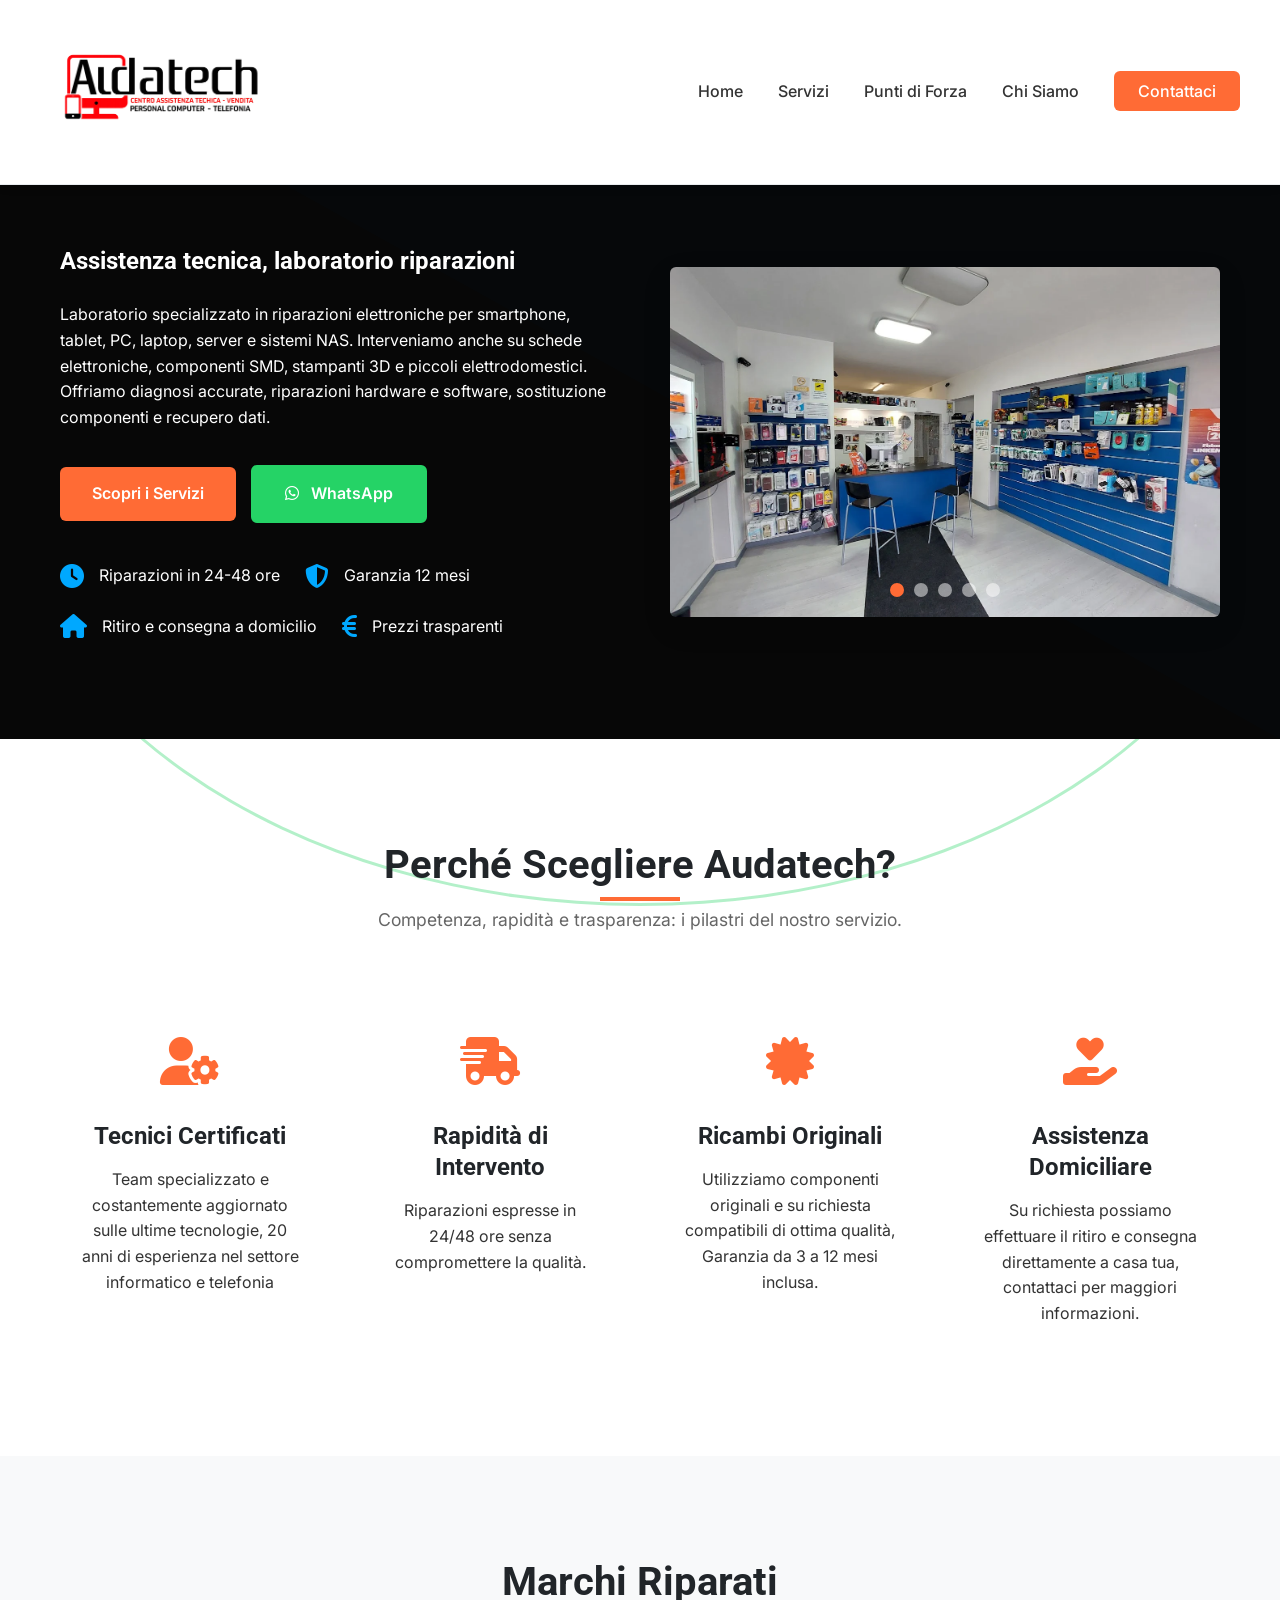
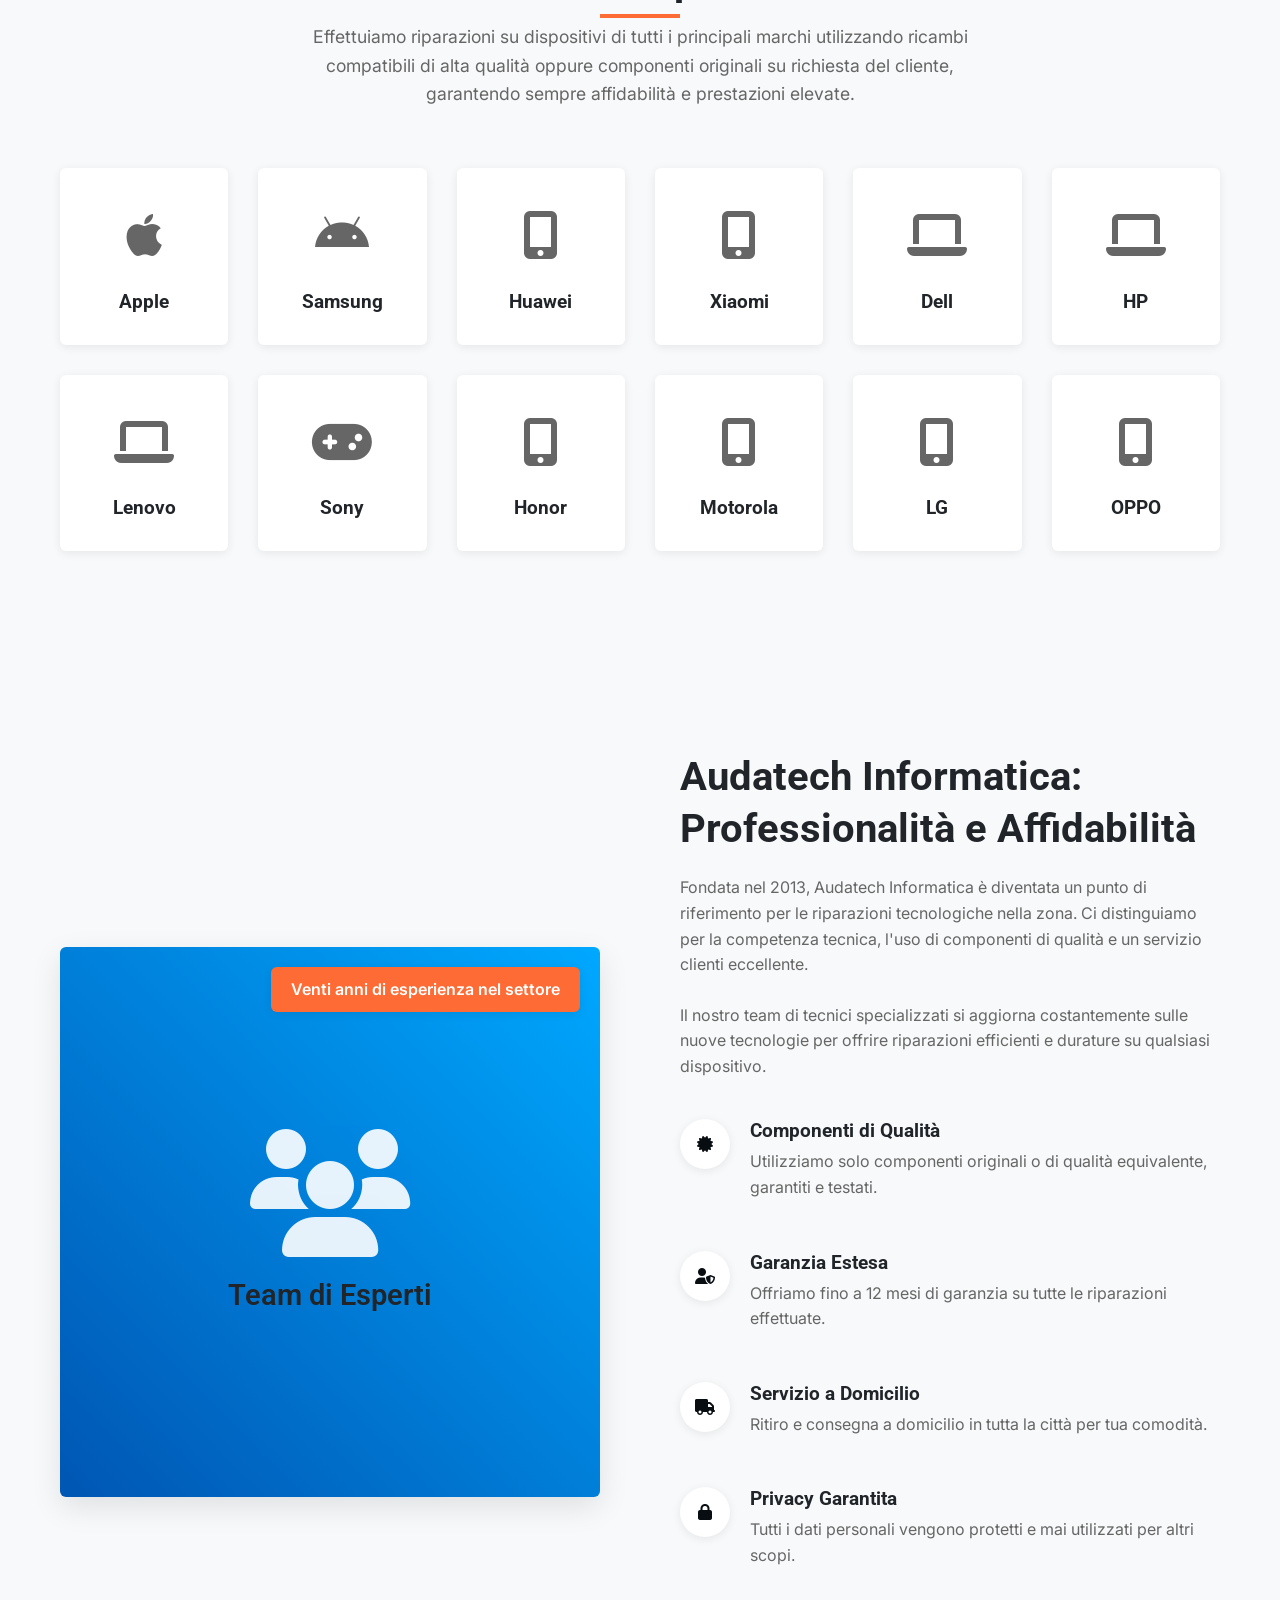
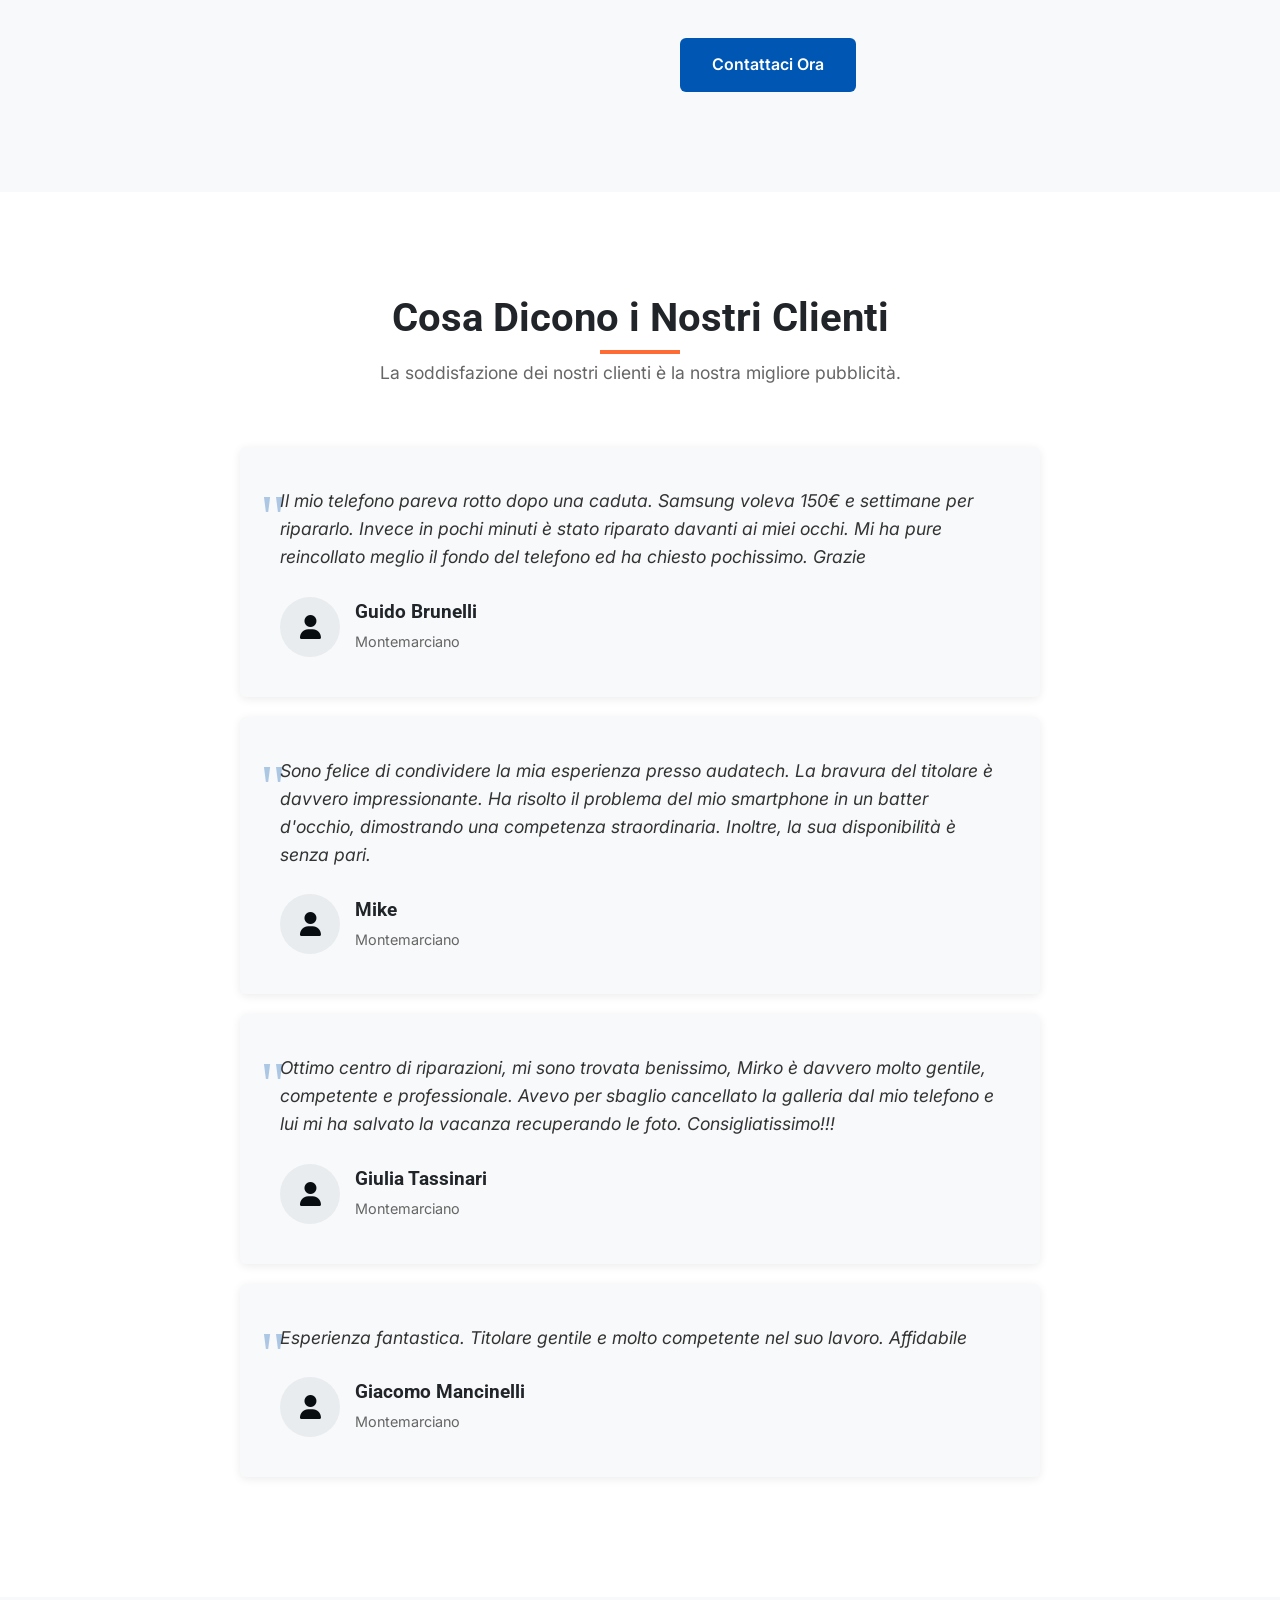
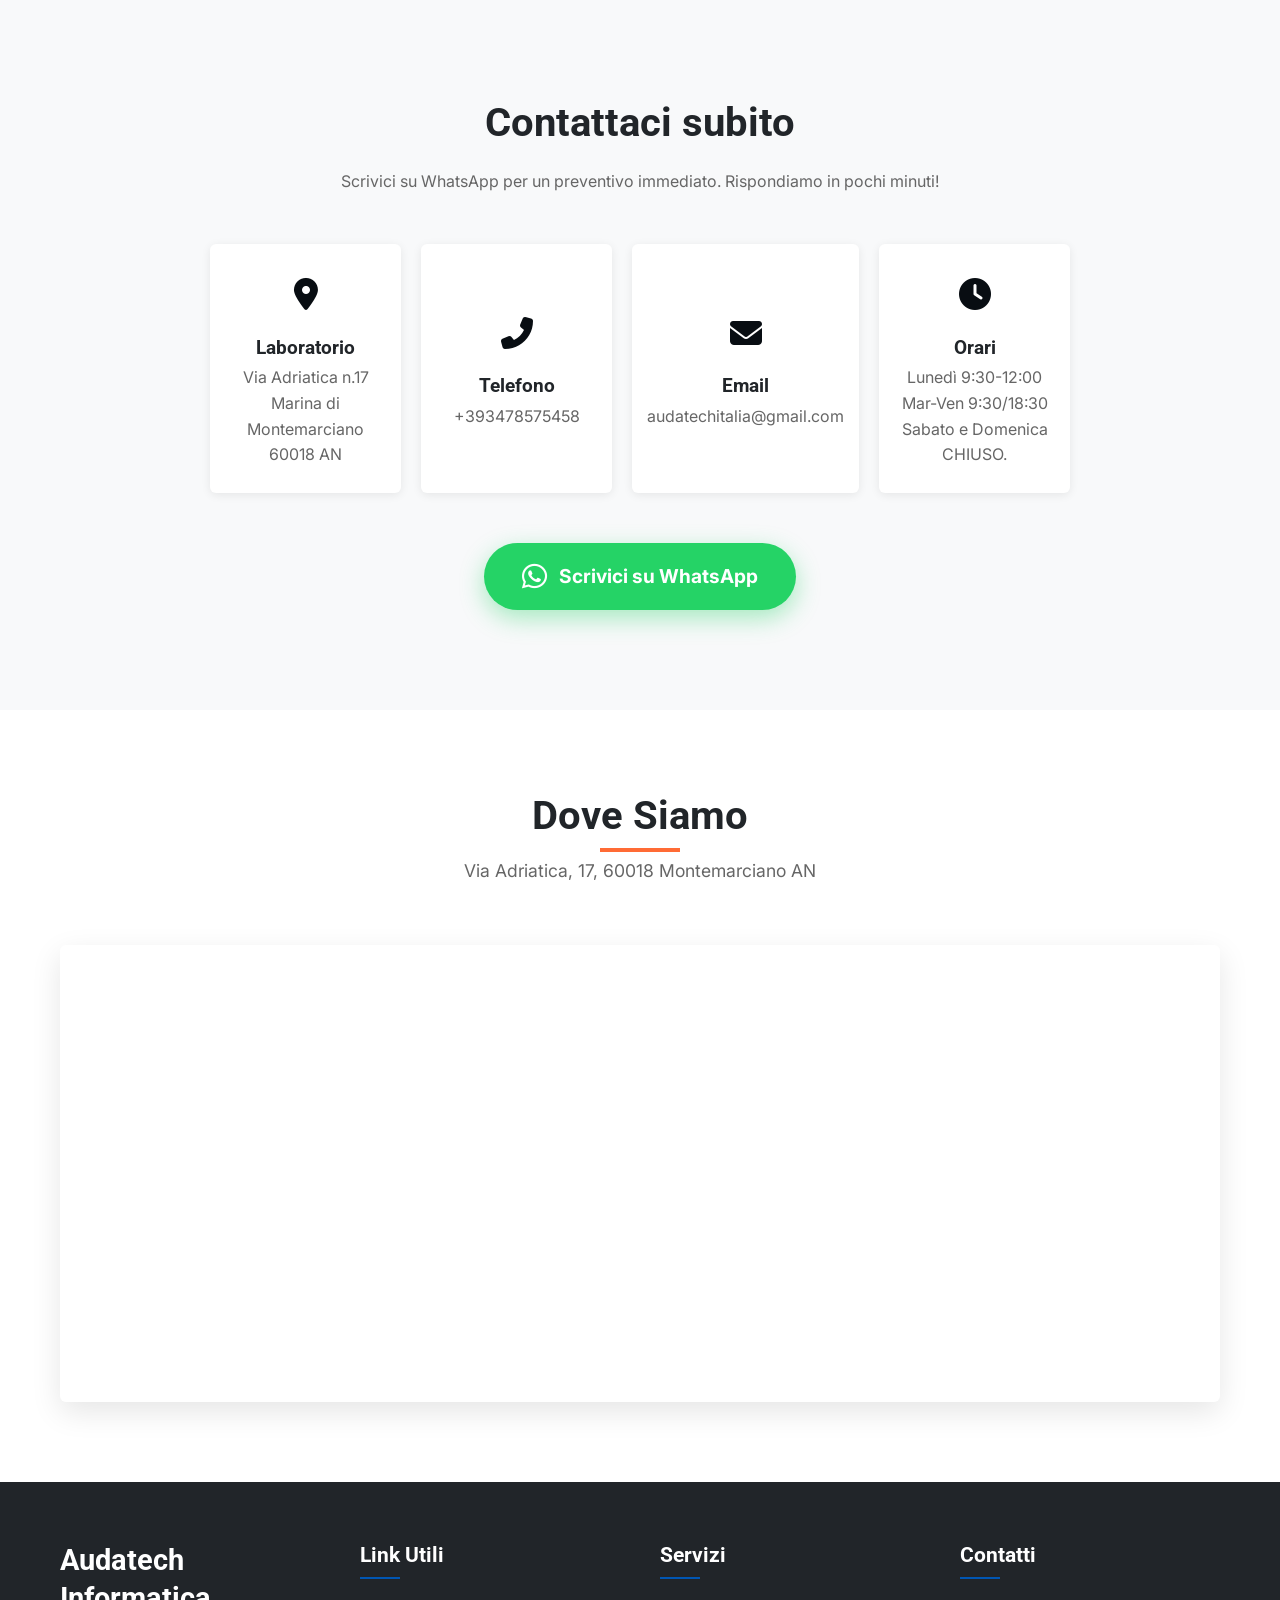
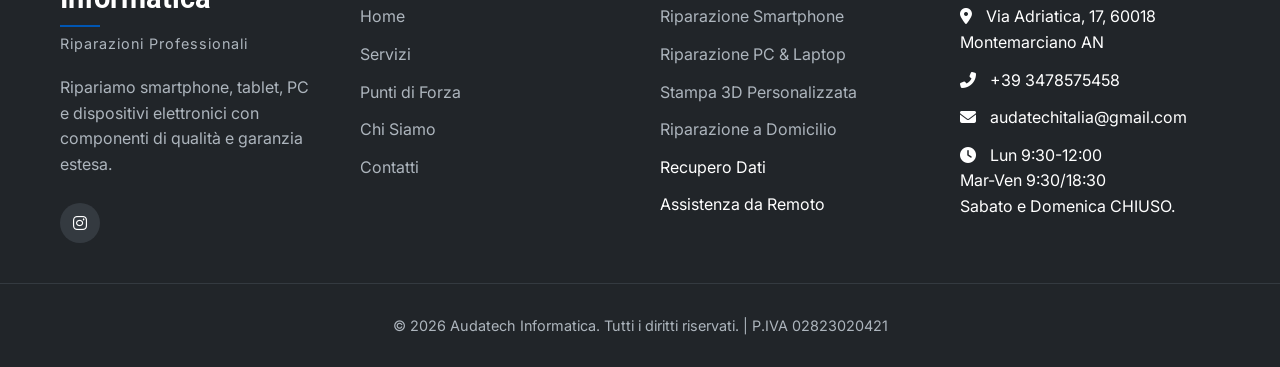
<file: index.html>
<!DOCTYPE html>
<html lang="it">
<head>
    <meta charset="UTF-8">
    <meta name="viewport" content="width=device-width, initial-scale=1.0">
    <meta name="description" content="Audatech Informatica: riparazione professionale di smartphone, tablet, PC e stampanti 3D a Montemarciano (AN). Preventivi rapidi, ricambi originali, garanzia fino a 12 mesi. Servizio a domicilio.">
    <title>Audatech Informatica | Riparazione Professionale Smartphone, Tablet e PC</title>
    <link rel="stylesheet" href="https://cdnjs.cloudflare.com/ajax/libs/font-awesome/6.4.0/css/all.min.css">
    <link href="https://fonts.googleapis.com/css2?family=Inter:wght@300;400;500;600;700&family=Roboto:wght@400;500;700&display=swap" rel="stylesheet">

    <link rel="stylesheet" href="style.css">
</head>
<body>

    <!-- WHATSAPP FLOATING BUTTON -->
<a href="https://wa.me/393478575458?text=Salve%2C%20vorrei%20ricevere%20assistenza%20o%20informazioni%20per%20una%20riparazione.%20Grazie">
       class="whatsapp-float"
       target="_blank" rel="noopener noreferrer"
       aria-label="Contattaci su WhatsApp">
        <span class="whatsapp-badge">Chatta con noi!</span>
        <span class="whatsapp-circle">
            <i class="fab fa-whatsapp"></i>
        </span>
    </a>

    <!-- Header -->
    <header>
        <div class="container header-container">
            <!-- Logo à gauche -->
            <a href="#" class="logo">
                <img src="logo.png" alt="Audatech Informatica">
            </a>
            <!-- Menu hamburger à DROITE avec espacement -->
            <div class="mobile-toggle" id="mobileToggle">
                <i class="fas fa-bars"></i>
            </div>
            <ul class="nav-desktop" id="navDesktop">
                <li><a href="#home">Home</a></li>
                <li><a href="servizi.html">Servizi</a></li>
                <li><a href="#punti-forza">Punti di Forza</a></li>
                <li><a href="#chi-siamo">Chi Siamo</a></li>
                <li><a href="#contatti" class="nav-cta">Contattaci</a></li>
            </ul>
        </div>
    </header>

    <!-- HERO -->
    <section class="hero" id="home">
        <div class="container hero-container">
            <div class="hero-content">
                <h2>Assistenza tecnica, laboratorio riparazioni</h2><br

        <p>
            Laboratorio specializzato in riparazioni elettroniche per smartphone, tablet, PC, laptop, server e sistemi NAS.
            Interveniamo anche su schede elettroniche, componenti SMD, stampanti 3D e piccoli elettrodomestici.
            Offriamo diagnosi accurate, riparazioni hardware e software, sostituzione componenti e recupero dati.
        </p>                <div class="hero-buttons">
                    <a href="servizi.html" class="btn btn-accent">Scopri i Servizi</a>
                    <a href="https://wa.me/393478575458?text=Salve%2C%20vorrei%20ricevere%20assistenza%20o%20informazioni%20per%20una%20riparazione.%20Grazie"
                       class="btn btn-outline"
                       style="color: white; border-color: #25D366; background-color: #25D366;"
                       target="_blank">
                        <i class="fab fa-whatsapp" style="margin-right: 8px;"></i> WhatsApp
                    </a>
                </div>
                <div class="hero-features">
                    <div class="hero-feature"><i class="fas fa-clock"></i><span>Riparazioni in 24-48 ore</span></div>
                    <div class="hero-feature"><i class="fas fa-shield-alt"></i><span>Garanzia 12 mesi</span></div>
                    <div class="hero-feature"><i class="fas fa-home"></i><span>Ritiro e consegna a domicilio</span></div>
                    <div class="hero-feature"><i class="fas fa-euro-sign"></i><span>Prezzi trasparenti</span></div>
                </div>
            </div>
            <div class="hero-image">
                <div class="hero-slider" id="heroSlider">
                    <div class="slides" id="heroSlides">
                        <img src="img1.jpg" alt="Riparazione 1">
                        <img src="img2.jpg" alt="Riparazione 2">
                        <img src="img3.jpg" alt="Riparazione 3">
                        <img src="img4.jpg" alt="Riparazione 4">
                         <img src="img.jpg" alt="Riparazione 4">
                    </div>
                    <div class="slide-nav" id="slideNav"></div>
                </div>
            </div>
        </div>
    </section>


    <!-- Punti di Forza -->
    <section class="punti-forza section-padding" id="punti-forza">
        <div class="container">
            <div class="section-title">
                <h2>Perché Scegliere Audatech?</h2>
                <p>Competenza, rapidità e trasparenza: i pilastri del nostro servizio.</p>
            </div>
            <div class="punti-grid">
                <div class="punto-item">
                    <div class="punto-icon"><i class="fas fa-user-cog"></i></div>
                    <h4>Tecnici Certificati</h4>
                    <p>Team specializzato e costantemente aggiornato sulle ultime tecnologie, 20 anni di esperienza nel settore informatico e telefonia</p>
                </div>
                <div class="punto-item">
                    <div class="punto-icon"><i class="fas fa-shipping-fast"></i></div>
                    <h4>Rapidità di Intervento</h4>
                    <p>Riparazioni espresse in 24/48 ore senza compromettere la qualità.</p>
                </div>
                <div class="punto-item">
                    <div class="punto-icon"><i class="fas fa-certificate"></i></div>
                    <h4>Ricambi Originali</h4>
                    <p>Utilizziamo componenti originali e su richiesta compatibili di ottima qualità, Garanzia da 3 a 12 mesi inclusa.</p>
                </div>
                <div class="punto-item">
                    <div class="punto-icon"><i class="fas fa-hand-holding-heart"></i></div>
                    <h4>Assistenza Domiciliare</h4>
                    <p>Su richiesta possiamo effettuare il ritiro e consegna direttamente a casa tua, contattaci per maggiori informazioni.</p>
                </div>
            </div>
        </div>
    </section>

    <!-- Brands -->
    <section class="brands section-padding">
        <div class="container">
            <div class="section-title">
                <h2>Marchi Riparati</h2>
                <p>Effettuiamo riparazioni su dispositivi di tutti i principali marchi utilizzando ricambi compatibili di alta qualità oppure componenti originali su richiesta del cliente, garantendo sempre affidabilità e prestazioni elevate.</p>
            </div>
            <div class="brands-grid">
                <div class="brand-item"><div class="brand-icon"><i class="fab fa-apple"></i></div><h4>Apple</h4></div>
                <div class="brand-item"><div class="brand-icon"><i class="fab fa-android"></i></div><h4>Samsung</h4></div>
                <div class="brand-item"><div class="brand-icon"><i class="fas fa-mobile-alt"></i></div><h4>Huawei</h4></div>
                <div class="brand-item"><div class="brand-icon"><i class="fas fa-mobile-alt"></i></div><h4>Xiaomi</h4></div>
                <div class="brand-item"><div class="brand-icon"><i class="fas fa-laptop"></i></div><h4>Dell</h4></div>
                <div class="brand-item"><div class="brand-icon"><i class="fas fa-laptop"></i></div><h4>HP</h4></div>
                <div class="brand-item"><div class="brand-icon"><i class="fas fa-laptop"></i></div><h4>Lenovo</h4></div>
                <div class="brand-item"><div class="brand-icon"><i class="fas fa-gamepad"></i></div><h4>Sony</h4></div>
                <div class="brand-item"><div class="brand-icon"><i class="fas fa-mobile-alt"></i></div><h4>Honor</h4></div>
                <div class="brand-item"><div class="brand-icon"><i class="fas fa-mobile-alt"></i></div><h4>Motorola</h4></div>
                <div class="brand-item"><div class="brand-icon"><i class="fas fa-mobile-alt"></i></div><h4>LG</h4></div>
                <div class="brand-item"><div class="brand-icon"><i class="fas fa-mobile-alt"></i></div><h4>OPPO</h4></div>
            </div>
        </div>
    </section>

    <!-- Chi Siamo -->
    <section class="about section-padding" id="chi-siamo">
        <div class="container about-container">
            <div class="about-image">
                <div style="text-align: center; padding: 30px;">
                    <i class="fas fa-users" style="font-size: 8rem; opacity: 0.9;"></i>
                    <h3 style="margin-top: 20px; font-size: 1.8rem; font-weight: 600;">Team di Esperti</h3>
                </div>
                <div class="about-badge"><span>Venti anni di esperienza nel settore</span></div>
            </div>
            <div class="about-content">
                <h2>Audatech Informatica: Professionalità e Affidabilità</h2>
                <p>Fondata nel 2013, Audatech Informatica è diventata un punto di riferimento per le riparazioni tecnologiche nella zona. Ci distinguiamo per la competenza tecnica, l'uso di componenti di qualità e un servizio clienti eccellente.</p>
                <p>Il nostro team di tecnici specializzati si aggiorna costantemente sulle nuove tecnologie per offrire riparazioni efficienti e durature su qualsiasi dispositivo.</p>
                <div class="about-features">
                    <div class="about-feature"><div class="feature-icon"><i class="fas fa-certificate"></i></div><div class="feature-content"><h4>Componenti di Qualità</h4><p>Utilizziamo solo componenti originali o di qualità equivalente, garantiti e testati.</p></div></div>
                    <div class="about-feature"><div class="feature-icon"><i class="fas fa-user-shield"></i></div><div class="feature-content"><h4>Garanzia Estesa</h4><p>Offriamo fino a 12 mesi di garanzia su tutte le riparazioni effettuate.</p></div></div>
                    <div class="about-feature"><div class="feature-icon"><i class="fas fa-truck"></i></div><div class="feature-content"><h4>Servizio a Domicilio</h4><p>Ritiro e consegna a domicilio in tutta la città per tua comodità.</p></div></div>
                    <div class="about-feature"><div class="feature-icon"><i class="fas fa-lock"></i></div><div class="feature-content"><h4>Privacy Garantita</h4><p>Tutti i dati personali vengono protetti e mai utilizzati per altri scopi.</p></div></div>
                </div>
                <a href="#contatti" class="btn btn-secondary" style="margin-top: 20px;">Contattaci Ora</a>
            </div>
        </div>
    </section>

    <!-- Testimonials -->
    <section class="testimonials section-padding">
        <div class="container">
            <div class="section-title">
                <h2>Cosa Dicono i Nostri Clienti</h2>
                <p>La soddisfazione dei nostri clienti è la nostra migliore pubblicità.</p>
            </div>
            <div class="testimonials-slider">
                <div class="testimonial">
                    <p>Il mio telefono pareva rotto dopo una caduta. Samsung voleva 150€ e settimane per ripararlo. Invece in pochi minuti è stato riparato davanti ai miei occhi. Mi ha pure reincollato meglio il fondo del telefono ed ha chiesto pochissimo. Grazie</p>
                    <div class="testimonial-author"><div class="author-avatar"><i class="fas fa-user"></i></div><div class="author-info"><h4>Guido Brunelli</h4><p>Montemarciano</p></div></div>
                </div>
            </div>
            <div class="testimonials-slider">
                <div class="testimonial">
                    <p>Sono felice di condividere la mia esperienza presso audatech. La bravura del titolare è davvero impressionante. Ha risolto il problema del mio smartphone in un batter d'occhio, dimostrando una competenza straordinaria. Inoltre, la sua disponibilità è senza pari.</p>
                    <div class="testimonial-author"><div class="author-avatar"><i class="fas fa-user"></i></div><div class="author-info"><h4>Mike</h4><p>Montemarciano</p></div></div>
                </div>
            </div>
            <div class="testimonials-slider">
                <div class="testimonial">
                    <p>Ottimo centro di riparazioni, mi sono trovata benissimo, Mirko è davvero molto gentile, competente e professionale. Avevo per sbaglio cancellato la galleria dal mio telefono e lui mi ha salvato la vacanza recuperando le foto. Consigliatissimo!!!</p>
                    <div class="testimonial-author"><div class="author-avatar"><i class="fas fa-user"></i></div><div class="author-info"><h4>Giulia Tassinari</h4><p>Montemarciano</p></div></div>
                </div>
            </div>
        </div>
             <div class="testimonials-slider">
                <div class="testimonial">
                    <p>Esperienza fantastica. Titolare gentile e molto competente nel suo lavoro. Affidabile</p>
                    <div class="testimonial-author"><div class="author-avatar"><i class="fas fa-user"></i></div><div class="author-info"><h4>Giacomo Mancinelli</h4><p>Montemarciano</p></div></div>
                </div>
            </div>
        </div>
    </section>

    <!-- Contatti -->
    <section class="contact section-padding" id="contatti">
        <div class="container contact-container">
            <div class="contact-info">
                <h2>Contattaci subito</h2>
                <p>Scrivici su WhatsApp per un preventivo immediato. Rispondiamo in pochi minuti!</p>
                <div class="contact-details">
                    <div class="contact-item"><div class="contact-icon"><i class="fas fa-map-marker-alt"></i></div><div class="contact-content"><h4>Laboratorio</h4><p>Via Adriatica n.17<br>Marina di  Montemarciano <br>60018 AN</p></div></div>
                    <div class="contact-item"><div class="contact-icon"><i class="fas fa-phone-alt"></i></div><div class="contact-content"><h4>Telefono</h4><p>+393478575458</p></div></div>
                    <div class="contact-item"><div class="contact-icon"><i class="fas fa-envelope"></i></div><div class="contact-content"><h4>Email</h4><p>audatechitalia@gmail.com</p></div></div>
                    <div class="contact-item"><div class="contact-icon"><i class="fas fa-clock"></i></div><div class="contact-content"><h4>Orari</h4><p>Lunedì 9:30-12:00 </br>  Mar-Ven 9:30/18:30 </br>Sabato e Domenica CHIUSO.</p></div></div>
                </div>
                <div class="whatsapp-highlight">
                    <a href="https://wa.me/393478575458?text=Ciao%20Audatech%2C%20vorrei%20un%20preventivo%20per%20una%20riparazione"
                       class="btn-whatsapp" target="_blank">
                        <i class="fab fa-whatsapp"></i> Scrivici su WhatsApp
                    </a>
                </div>
            </div>
        </div>
    </section>

    <!-- Mappa -->
    <section class="map-section">
        <div class="container">
            <div class="section-title">
                <h2>Dove Siamo</h2>
                <p>Via Adriatica, 17, 60018 Montemarciano AN</p>
            </div>
            <div class="map-container">
                <iframe src="https://www.google.com/maps/embed?pb=!1m18!1m12!1m3!1d11604.63123456789!2d13.345678!3d43.123456!2m3!1f0!2f0!3f0!3m2!1i1024!2i768!4f13.1!3m3!1m2!1s0x132cbf123456789%3A0x123456789abcdef!2sVia%20Adriatica%2C%2017%2C%2060018%20Montemarciano%20AN!5e0!3m2!1sit!2sit!4v1717000000000"
                        allowfullscreen="" loading="lazy" referrerpolicy="no-referrer-when-downgrade"
                        title="Mappa Audatech Informatica"></iframe>
            </div>
        </div>
    </section>

    <!-- Footer -->
    <footer>
        <div class="container">
            <div class="footer-container">
                <div class="footer-col">
                    <div class="footer-logo">
                        <h3>Audatech Informatica</h3>
                        <span>Riparazioni Professionali</span>
                    </div>
                    <p>Ripariamo smartphone, tablet, PC e dispositivi elettronici con componenti di qualità e garanzia estesa.</p>
                    <div class="social-links">
                        <a href="https://www.instagram.com/audatech_marina?igsh=eDBsdjBocjh6OA==" aria-label="Instagram"><i class="fab fa-instagram"></i></a>
                    </div>
                </div>
                <div class="footer-col">
                    <h3>Link Utili</h3>
                    <ul class="footer-links">
                        <li><a href="#home">Home</a></li>
                        <li><a href="servizi.html">Servizi</a></li>
                        <li><a href="#punti-forza">Punti di Forza</a></li>
                        <li><a href="#chi-siamo">Chi Siamo</a></li>
                        <li><a href="#contatti">Contatti</a></li>
                    </ul>
                </div>
                <div class="footer-col">
                    <h3>Servizi</h3>
                    <ul class="footer-links">
                        <li><a href="riparazione-smartphone.html">Riparazione Smartphone</a></li>
                        <li><a href="riparazione-pc.html">Riparazione PC & Laptop</a></li>
                        <li><a href="stampa3d.html">Stampa 3D Personalizzata</a></li>
                        <li><a href="interventi-domicilio.html">Riparazione a Domicilio</a></li>
                        <li><!--<a href="recupero-dati.html"></a>-->Recupero Dati</li>
                        <li><!--  <a href="assistenza-remoto.html"></a>-->Assistenza da Remoto</li>
                    </ul>
                </div>
                <div class="footer-col">
                    <h3>Contatti</h3>
                    <ul class="footer-links">
                        <li><i class="fas fa-map-marker-alt" style="margin-right: 10px;"></i> Via Adriatica, 17, 60018 Montemarciano AN</li>
                        <li><i class="fas fa-phone-alt" style="margin-right: 10px;"></i> +39 3478575458</li>
                        <li><i class="fas fa-envelope" style="margin-right: 10px;"></i> audatechitalia@gmail.com</li>
        
                        <li>
                      <i class="fas fa-clock" style="margin-right: 10px;"></i>
                      Lun 9:30-12:00 <br> Mar-Ven 9:30/18:30 <br>Sabato e Domenica CHIUSO. 
                    </li>
                    
                    </ul>
                </div>
            </div>
        </div>
        
        <div class="copyright">
            <p>&copy; 2026 Audatech Informatica. Tutti i diritti riservati. | P.IVA 02823020421</p>
        </div>
    </footer>

    <script>
        // Mobile menu
        const mobileToggle = document.getElementById('mobileToggle');
        const navDesktop = document.getElementById('navDesktop');
        mobileToggle.addEventListener('click', () => {
            navDesktop.classList.toggle('active');
            const icon = mobileToggle.querySelector('i');
            if (navDesktop.classList.contains('active')) {
                icon.classList.remove('fa-bars');
                icon.classList.add('fa-times');
            } else {
                icon.classList.remove('fa-times');
                icon.classList.add('fa-bars');
            }
        });

        // Fermer le menu en cliquant à l'extérieur
        document.addEventListener('click', (e) => {
            if (!navDesktop.contains(e.target) && !mobileToggle.contains(e.target) && navDesktop.classList.contains('active')) {
                navDesktop.classList.remove('active');
                mobileToggle.querySelector('i').classList.remove('fa-times');
                mobileToggle.querySelector('i').classList.add('fa-bars');
            }
        });

        // Smooth scrolling
        document.querySelectorAll('a[href^="#"]').forEach(anchor => {
            anchor.addEventListener('click', function(e) {
                e.preventDefault();
                const targetId = this.getAttribute('href');
                if (targetId === '#') return;
                const targetElement = document.querySelector(targetId);
                if (targetElement) {
                    if (navDesktop.classList.contains('active')) {
                        navDesktop.classList.remove('active');
                        mobileToggle.querySelector('i').classList.add('fa-bars');
                        mobileToggle.querySelector('i').classList.remove('fa-times');
                    }
                    window.scrollTo({ top: targetElement.offsetTop - 100, behavior: 'smooth' });
                }
            });
        });

        // Sticky header shadow
        window.addEventListener('scroll', () => {
            const header = document.querySelector('header');
            header.style.boxShadow = window.scrollY > 50 ? '0 4px 12px rgba(0, 0, 0, 0.1)' : '0 2px 10px rgba(0, 0, 0, 0.08)';
        });

        // Hero Slider
        (function(){
            var slider = document.getElementById('heroSlider');
            if(!slider) return;
            var slides = document.getElementById('heroSlides');
            var navEl = document.getElementById('slideNav');
            var imgs = slides.querySelectorAll('img');
            var total = imgs.length, cur = 0, timer, startX = 0;
            if(!total) return;
            for(var i = 0; i < total; i++){
                var b = document.createElement('button');
                b.addEventListener('click', (function(idx){ return function(){ go(idx); }; })(i));
                navEl.appendChild(b);
            }
            var dots = navEl.querySelectorAll('button');
            function update(i){
                slides.style.transform = 'translateX(-' + (i * 100) + '%)';
                dots.forEach(function(d, j){ d.classList.toggle('active', j === i); });
            }
            function go(i){ cur = (i + total) % total; update(cur); restart(); }
            function restart(){ clearInterval(timer); timer = setInterval(function(){ go(cur + 1); }, 4000); }
            slider.addEventListener('mouseenter', function(){ clearInterval(timer); });
            slider.addEventListener('mouseleave', restart);
            slides.addEventListener('touchstart', function(e){ startX = e.touches[0].clientX; clearInterval(timer); }, {passive: true});
            slides.addEventListener('touchend', function(e){
                var dx = e.changedTouches[0].clientX - startX;
                if(Math.abs(dx) > 40) go(cur + (dx < 0 ? 1 : -1));
                else restart();
            }, {passive: true});
            update(0); restart();
        })();
    </script>
</body>
</html>
</file>
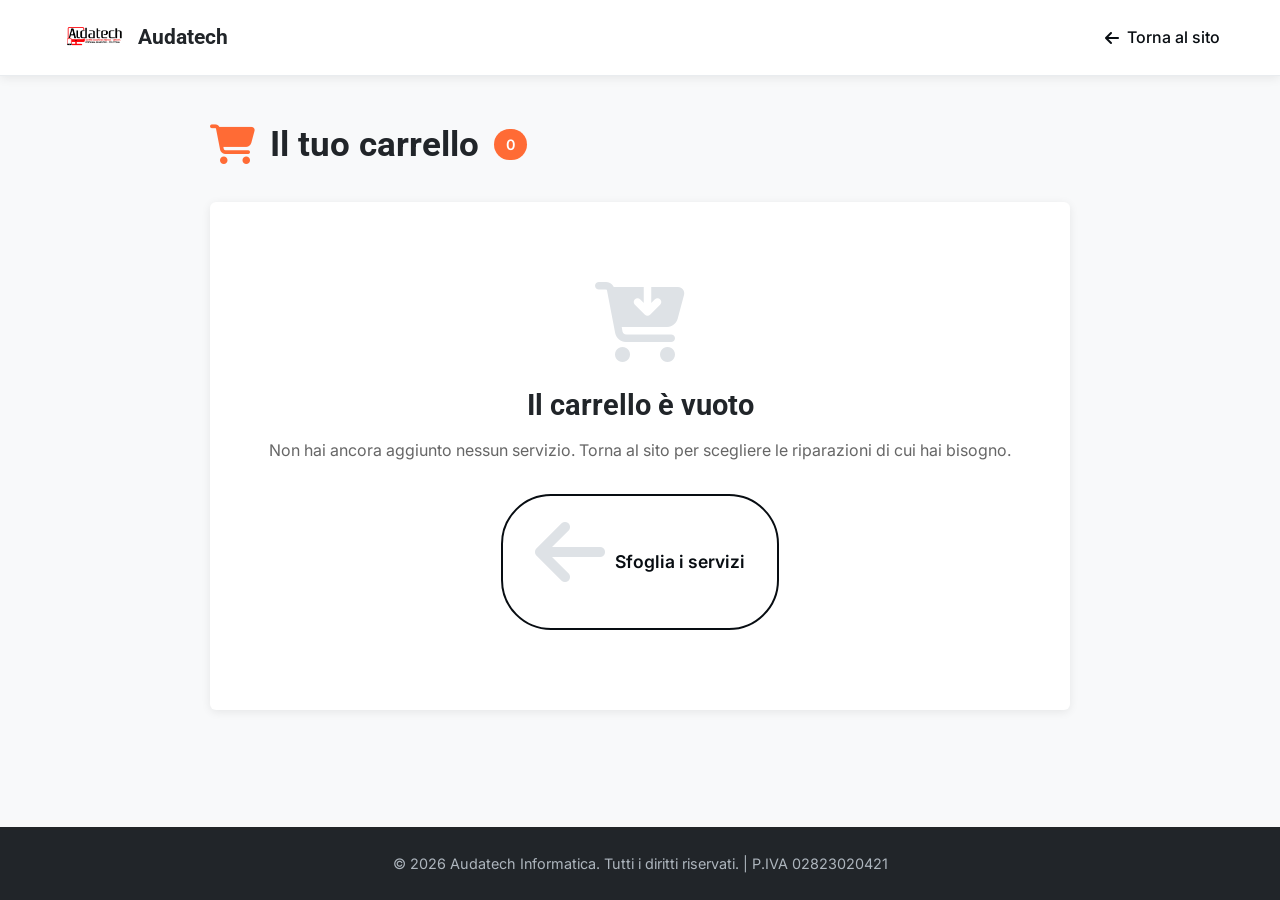
<file: Carrello.html>
<!DOCTYPE html>
<html lang="it">
<head>
    <meta charset="UTF-8">
    <meta name="viewport" content="width=device-width, initial-scale=1.0">
    <title>Carrello | Audatech Informatica</title>
    <link rel="stylesheet" href="https://cdnjs.cloudflare.com/ajax/libs/font-awesome/6.4.0/css/all.min.css">
    <link href="https://fonts.googleapis.com/css2?family=Inter:wght@300;400;500;600;700&family=Roboto:wght@400;500;700&display=swap" rel="stylesheet">

    <style>
        :root {
            --primary: #080d12;
            --primary-dark: #003d82;
            --primary-light: #e8f0fe;
            --secondary: #ffffff;
            --accent: #ff6b35;
            --whatsapp: #25D366;
            --whatsapp-dark: #1da851;
            --text: #333333;
            --text-light: #666666;
            --light: #f8f9fa;
            --dark: #212529;
            --gray: #e9ecef;
            --gray-dark: #dee2e6;
            --shadow: 0 2px 10px rgba(0, 0, 0, 0.08);
            --shadow-lg: 0 10px 30px rgba(0, 0, 0, 0.1);
            --radius: 6px;
            --transition: all 0.3s ease;
        }

        * {
            margin: 0;
            padding: 0;
            box-sizing: border-box;
        }

        body {
            font-family: 'Inter', sans-serif;
            color: var(--text);
            line-height: 1.6;
            background-color: var(--light);
            min-height: 100vh;
            display: flex;
            flex-direction: column;
        }

        h1,
        h2,
        h3 {
            font-family: 'Roboto', sans-serif;
            font-weight: 700;
            color: var(--dark);
        }

        /* Header */
        header {
            background-color: white;
            box-shadow: var(--shadow);
            border-bottom: 1px solid var(--gray);
            position: sticky;
            top: 0;
            z-index: 100;
        }
        .header-container {
            display: flex;
            justify-content: space-between;
            align-items: center;
            padding: 15px 0;
            max-width: 1200px;
            margin: 0 auto;
            padding: 15px 20px;
        }
        .logo {
            text-decoration: none;
            display: flex;
            align-items: center;
            gap: 10px;
        }
        .logo img {
            height: 45px;
            width: auto;
        }
        .logo span {
            font-size: 1.3rem;
            font-weight: 700;
            color: var(--dark);
            font-family: 'Roboto', sans-serif;
        }
        .back-link {
            color: var(--primary);
            text-decoration: none;
            font-weight: 500;
            display: flex;
            align-items: center;
            gap: 8px;
            transition: color 0.3s;
        }
        .back-link:hover {
            color: var(--accent);
        }

        /* Contenitore principale */
        .main-container {
            max-width: 900px;
            margin: 40px auto;
            padding: 0 20px;
            flex: 1;
            width: 100%;
        }
        .cart-title {
            display: flex;
            align-items: center;
            gap: 15px;
            margin-bottom: 30px;
        }
        .cart-title i {
            font-size: 2.5rem;
            color: var(--accent);
        }
        .cart-title h1 {
            font-size: 2.2rem;
        }
        .cart-count {
            background-color: var(--accent);
            color: white;
            font-size: 0.9rem;
            padding: 4px 12px;
            border-radius: 20px;
            font-weight: 600;
        }

        /* Carrello vuoto */
        .empty-cart {
            text-align: center;
            padding: 80px 20px;
            background: white;
            border-radius: var(--radius);
            box-shadow: var(--shadow);
        }
        .empty-cart i {
            font-size: 5rem;
            color: var(--gray-dark);
            margin-bottom: 20px;
        }
        .empty-cart h2 {
            font-size: 1.8rem;
            margin-bottom: 10px;
        }
        .empty-cart p {
            color: var(--text-light);
            margin-bottom: 30px;
        }

        /* Lista articoli */
        .cart-items {
            background: white;
            border-radius: var(--radius);
            box-shadow: var(--shadow);
            overflow: hidden;
            margin-bottom: 30px;
        }
        .cart-item {
            display: flex;
            align-items: center;
            justify-content: space-between;
            padding: 25px 30px;
            border-bottom: 1px solid var(--gray);
            transition: background 0.2s;
        }
        .cart-item:last-child {
            border-bottom: none;
        }
        .cart-item:hover {
            background-color: #f8f9fa;
        }
        .item-info {
            display: flex;
            align-items: center;
            gap: 20px;
            flex: 1;
        }
        .item-icon {
            width: 55px;
            height: 55px;
            background-color: var(--primary-light);
            border-radius: 50%;
            display: flex;
            align-items: center;
            justify-content: center;
            color: var(--primary);
            font-size: 1.4rem;
            flex-shrink: 0;
        }
        .item-details h3 {
            font-size: 1.2rem;
            margin-bottom: 4px;
        }
        .item-details p {
            color: var(--text-light);
            font-size: 0.9rem;
        }
        .item-price {
            font-size: 1.3rem;
            font-weight: 700;
            color: var(--primary);
            white-space: nowrap;
            margin-right: 20px;
        }
        .btn-remove {
            background: none;
            border: none;
            color: #dc3545;
            cursor: pointer;
            font-size: 1.2rem;
            padding: 10px;
            border-radius: 50%;
            transition: var(--transition);
            display: flex;
            align-items: center;
            justify-content: center;
            width: 40px;
            height: 40px;
        }
        .btn-remove:hover {
            background-color: #ffe0e0;
            color: #c82333;
        }

        /* Riepilogo */
        .cart-summary {
            background: white;
            border-radius: var(--radius);
            box-shadow: var(--shadow);
            padding: 30px;
        }
        .summary-row {
            display: flex;
            justify-content: space-between;
            align-items: center;
            padding: 12px 0;
            font-size: 1.1rem;
        }
        .summary-row.total {
            border-top: 2px solid var(--gray);
            margin-top: 10px;
            padding-top: 20px;
            font-size: 1.5rem;
            font-weight: 700;
            color: var(--dark);
        }
        .summary-row.total .total-price {
            color: var(--accent);
            font-size: 1.8rem;
        }
        .iva-note {
            color: var(--text-light);
            font-size: 0.85rem;
            margin-top: 5px;
        }

        /* Bottoni azione */
        .cart-actions {
            display: flex;
            gap: 15px;
            margin-top: 25px;
            flex-wrap: wrap;
        }
        .btn {
            display: inline-flex;
            align-items: center;
            justify-content: center;
            gap: 10px;
            padding: 16px 32px;
            border-radius: 50px;
            font-weight: 600;
            font-size: 1.1rem;
            cursor: pointer;
            border: none;
            text-decoration: none;
            transition: var(--transition);
            text-align: center;
        }
        .btn-whatsapp-order {
            background-color: #25D366;
            color: white;
            flex: 1;
            min-width: 250px;
            box-shadow: 0 6px 20px rgba(37, 211, 102, 0.4);
        }
        .btn-whatsapp-order:hover {
            background-color: #1da851;
            transform: translateY(-3px);
            box-shadow: 0 10px 30px rgba(37, 211, 102, 0.5);
        }
        .btn-whatsapp-order i {
            font-size: 1.6rem;
        }
        .btn-clear {
            background-color: white;
            color: #dc3545;
            border: 2px solid #dc3545;
        }
        .btn-clear:hover {
            background-color: #dc3545;
            color: white;
        }
        .btn-continue {
            background-color: white;
            color: var(--primary);
            border: 2px solid var(--primary);
        }
        .btn-continue:hover {
            background-color: var(--primary);
            color: white;
        }

        /* Toast notifica */
        .toast {
            position: fixed;
            top: 20px;
            right: 20px;
            background: #dc3545;
            color: white;
            padding: 14px 24px;
            border-radius: 8px;
            font-weight: 600;
            z-index: 9999;
            box-shadow: 0 8px 25px rgba(220, 53, 69, 0.4);
            transform: translateX(120%);
            transition: transform 0.4s cubic-bezier(0.175, 0.885, 0.32, 1.275);
            display: flex;
            align-items: center;
            gap: 10px;
        }
        .toast.show {
            transform: translateX(0);
        }

        /* Footer */
        footer {
            background-color: var(--dark);
            color: white;
            text-align: center;
            padding: 25px 20px;
            margin-top: 60px;
        }
        footer p {
            color: #adb5bd;
            font-size: 0.9rem;
        }

        @media (max-width: 600px) {
            .cart-item {
                flex-wrap: wrap;
                gap: 15px;
                padding: 20px;
            }
            .item-info {
                flex: 1 1 100%;
            }
            .item-price {
                margin-right: 0;
            }
            .cart-actions {
                flex-direction: column;
            }
            .btn {
                width: 100%;
            }
        }
    </style>
</head>
<body>

    <!-- Header -->
    <header>
        <div class="header-container">
            <a href="index.html" class="logo">
                <img src="logo.png" alt="Audatech Informatica">
                <span>Audatech</span>
            </a>
            <a href="index.html" class="back-link">
                <i class="fas fa-arrow-left"></i> Torna al sito
            </a>
        </div>
    </header>

    <!-- Contenuto principale -->
    <div class="main-container">
        <div class="cart-title">
            <i class="fas fa-shopping-cart"></i>
            <h1>Il tuo carrello</h1>
            <span class="cart-count" id="cartCountBadge">0</span>
        </div>

        <!-- Carrello vuoto (nascosto se ci sono articoli) -->
        <div class="empty-cart" id="emptyCart">
            <i class="fas fa-cart-arrow-down"></i>
            <h2>Il carrello è vuoto</h2>
            <p>Non hai ancora aggiunto nessun servizio. Torna al sito per scegliere le riparazioni di cui hai bisogno.</p>
            <a href="index.html" class="btn btn-continue" style="display: inline-flex;">
                <i class="fas fa-arrow-left"></i> Sfoglia i servizi
            </a>
        </div>

        <!-- Lista articoli (nascosta se carrello vuoto) -->
        <div id="cartContent" style="display: none;">
            <div class="cart-items" id="cartItemsList">
                <!-- Articoli generati dinamicamente -->
            </div>

            <!-- Riepilogo -->
            <div class="cart-summary">
                <div class="summary-row">
                    <span>Servizi nel carrello:</span>
                    <span id="summaryCount">0</span>
                </div>
                <div class="summary-row total">
                    <span>Totale stimato:</span>
                    <span class="total-price" id="summaryTotal">€0</span>
                </div>
                <p class="iva-note">* I prezzi si intendono a partire da, IVA esclusa. Il preventivo definitivo verrà comunicato su WhatsApp.</p>

                <div class="cart-actions">
                    <button class="btn btn-whatsapp-order" id="btnOrderWhatsApp">
                        <i class="fab fa-whatsapp"></i> Invia ordine su WhatsApp
                    </button>
                    <button class="btn btn-clear" id="btnClearCart">
                        <i class="fas fa-trash-alt"></i> Svuota carrello
                    </button>
                </div>
            </div>
        </div>
    </div>

    <!-- Toast per eliminazione -->
    <div class="toast" id="toast">
        <i class="fas fa-trash-alt"></i> Servizio rimosso dal carrello
    </div>

    <!-- Footer -->
    <footer>
        <p>&copy; 2026 Audatech Informatica. Tutti i diritti riservati. | P.IVA 02823020421 </p>
    </footer>

    <script>
        // ============ GESTIONE CARRELLO ============
        function getCart() {
            try {
                return JSON.parse(localStorage.getItem('audatech_cart')) || [];
            } catch (e) {
                return [];
            }
        }

        function saveCart(cart) {
            localStorage.setItem('audatech_cart', JSON.stringify(cart));
        }

        function removeFromCart(id) {
            let cart = getCart();
            cart = cart.filter(item => item.id !== id);
            saveCart(cart);
            renderCart();
            showToast();
        }

        function clearCart() {
            localStorage.removeItem('audatech_cart');
            renderCart();
        }

        // Associa icone ai servizi in base al nome
        function getServiceIcon(serviceName) {
            const name = serviceName.toLowerCase();
            if (name.includes('smartphone') || name.includes('mobile')) return 'fa-mobile-alt';
            if (name.includes('pc') || name.includes('laptop') || name.includes('computer')) return 'fa-laptop';
            if (name.includes('console') || name.includes('playstation') || name.includes('xbox') || name.includes(
                    'nintendo')) return 'fa-gamepad';
            if (name.includes('dati') || name.includes('recupero') || name.includes('hard disk')) return 'fa-hdd';
            if (name.includes('stampa 3d') || name.includes('3d')) return 'fa-cubes';
            if (name.includes('domicilio') || name.includes('distanza') || name.includes('remoto')) return 'fa-truck';
            return 'fa-tools';
        }

        function renderCart() {
            const cart = getCart();
            const emptyCart = document.getElementById('emptyCart');
            const cartContent = document.getElementById('cartContent');
            const cartItemsList = document.getElementById('cartItemsList');
            const summaryCount = document.getElementById('summaryCount');
            const summaryTotal = document.getElementById('summaryTotal');
            const cartCountBadge = document.getElementById('cartCountBadge');
            const btnOrderWhatsApp = document.getElementById('btnOrderWhatsApp');

            // Aggiorna contatore badge
            if (cartCountBadge) {
                cartCountBadge.textContent = cart.length;
            }

            if (cart.length === 0) {
                // Mostra carrello vuoto
                emptyCart.style.display = 'block';
                cartContent.style.display = 'none';
                return;
            }

            // Mostra contenuto carrello
            emptyCart.style.display = 'none';
            cartContent.style.display = 'block';

            // Costruisci lista articoli
            cartItemsList.innerHTML = '';
            let total = 0;

            cart.forEach(item => {
                const priceNum = parseFloat(item.price) || 0;
                total += priceNum;

                const itemDiv = document.createElement('div');
                itemDiv.className = 'cart-item';
                itemDiv.innerHTML = `
                    <div class="item-info">
                        <div class="item-icon">
                            <i class="fas ${getServiceIcon(item.name)}"></i>
                        </div>
                        <div class="item-details">
                            <h3>${item.name}</h3>
                            <p>Aggiunto il ${item.date || 'oggi'}</p>
                        </div>
                    </div>
                    <div class="item-price">Da €${priceNum}</div>
                    <button class="btn-remove" data-id="${item.id}" title="Rimuovi">
                        <i class="fas fa-trash-alt"></i>
                    </button>
                `;
                cartItemsList.appendChild(itemDiv);
            });

            // Event listeners per i pulsanti rimuovi
            document.querySelectorAll('.btn-remove').forEach(btn => {
                btn.addEventListener('click', function() {
                    const id = parseInt(this.getAttribute('data-id'));
                    removeFromCart(id);
                });
            });

            // Aggiorna riepilogo
            summaryCount.textContent = cart.length;
            summaryTotal.textContent = '€' + total;

            // Configura pulsante WhatsApp
            btnOrderWhatsApp.onclick = function() {
                sendOrderViaWhatsApp(cart, total);
            };
        }

        function sendOrderViaWhatsApp(cart, total) {
            const phoneNumber = '393478575458'; // Numero WhatsApp senza +
            let message = '📋 *NUOVO ORDINE DA CARRELLO*\n\n';
            message += 'Ecco i servizi richiesti:\n\n';

            cart.forEach((item, index) => {
                message += `*${index + 1}. ${item.name}*\n`;
                message += `   💰 Prezzo base: da €${item.price}\n`;
                if (item.date) {
                    message += `   📅 Aggiunto: ${item.date}\n`;
                }
                message += '\n';
            });

            message += '📊 *RIEPILOGO:*\n';
            message += `   🔢 Totale servizi: ${cart.length}\n`;
            message += `   💶 Totale stimato: €${total} + IVA\n\n`;
            message +=
                '✉️ *Messaggio automatico inviato dal carrello di Audatech Informatica.*\n⬇️ _Attendo vostro riscontro per conferma e dettagli._';

            const encodedMessage = encodeURIComponent(message);
            const whatsappUrl =
                `https://wa.me/${phoneNumber}?text=${encodedMessage}`;
            window.open(whatsappUrl, '_blank');
        }

        function showToast() {
            const toast = document.getElementById('toast');
            if (!toast) return;
            toast.classList.add('show');
            clearTimeout(toast._timeout);
            toast._timeout = setTimeout(() => {
                toast.classList.remove('show');
            }, 2000);
        }

        // Inizializzazione
        document.addEventListener('DOMContentLoaded', function() {
            renderCart();

            // Pulsante svuota carrello
            const btnClear = document.getElementById('btnClearCart');
            if (btnClear) {
                btnClear.addEventListener('click', function() {
                    if (confirm('Sei sicuro di voler svuotare il carrello? Tutti i servizi verranno rimossi.')) {
                        clearCart();
                    }
                });
            }

            // Aggiorna il carrello anche quando la pagina torna visibile (per sincronizzazione tra tab)
            window.addEventListener('focus', function() {
                renderCart();
            });

            // Ascolta cambiamenti localStorage da altre pagine
            window.addEventListener('storage', function(e) {
                if (e.key === 'audatech_cart') {
                    renderCart();
                }
            });
        });
    </script>
</body>
</html>
</file>
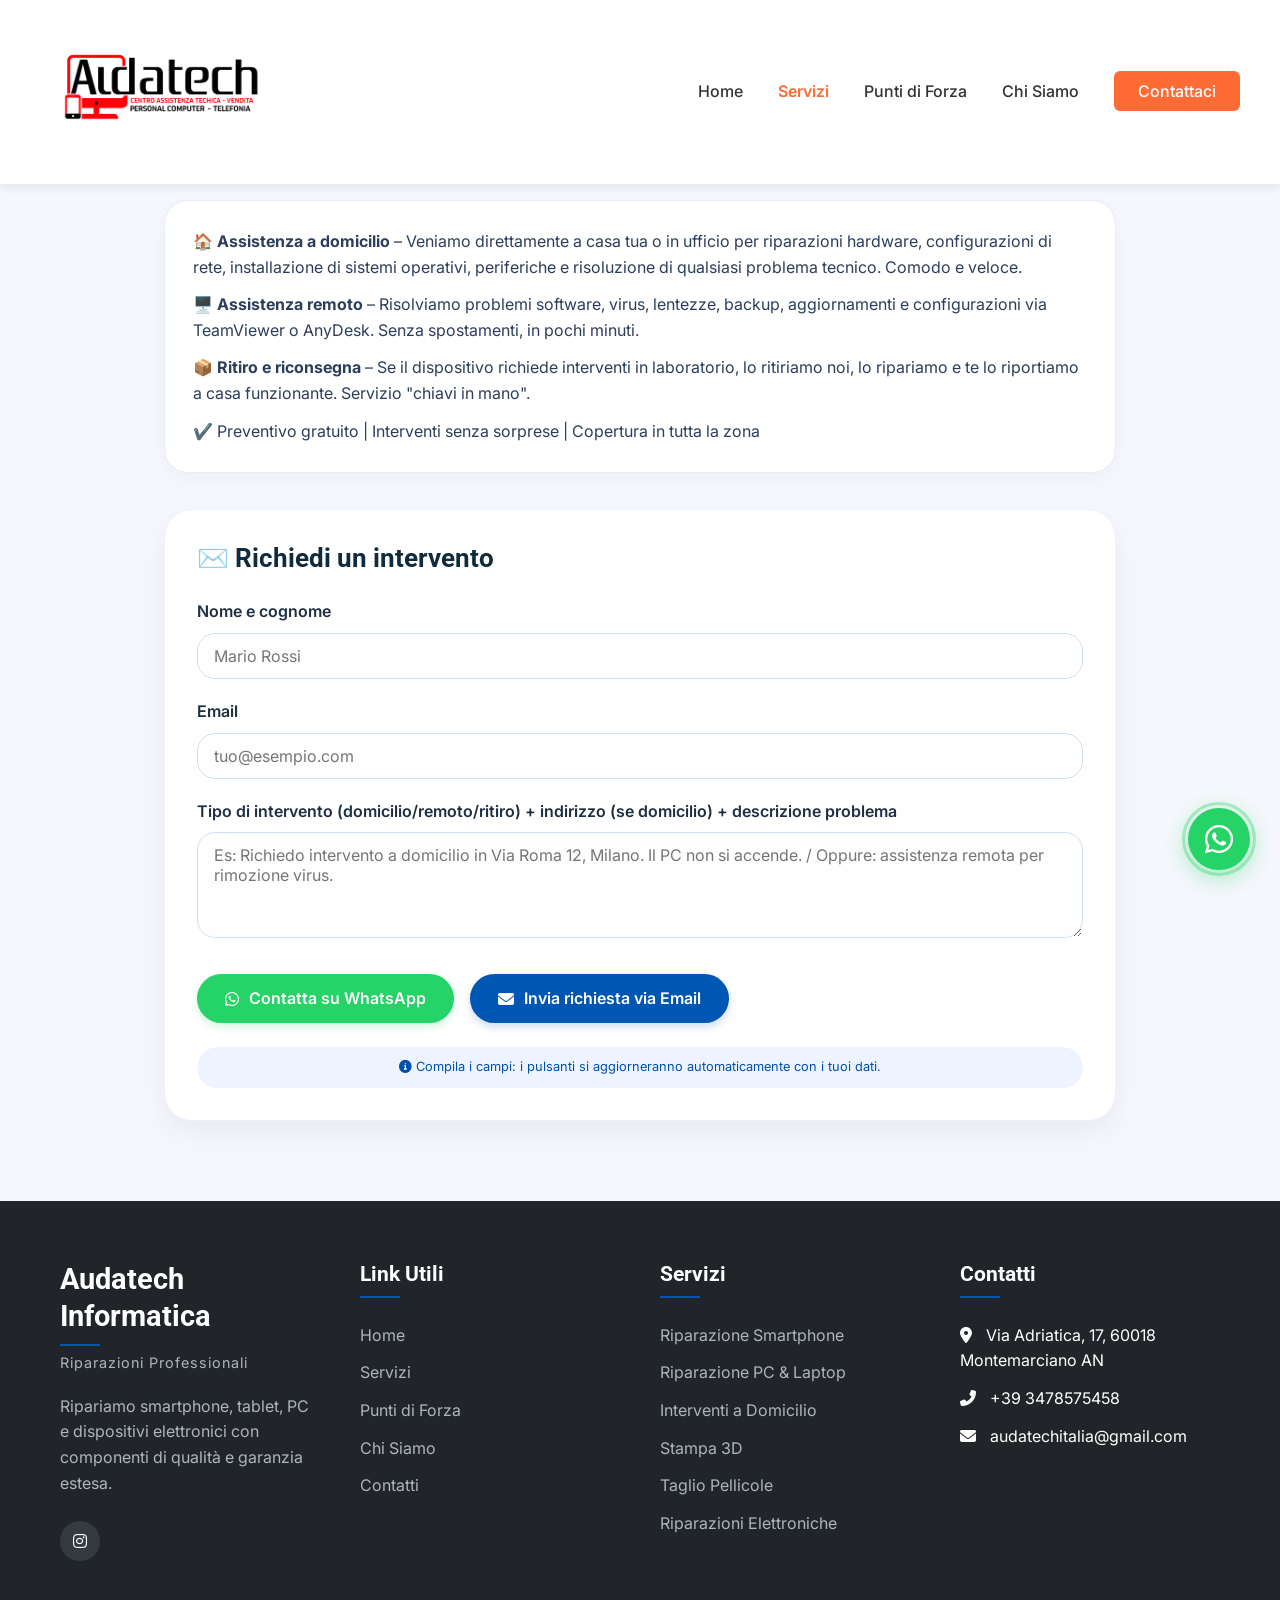
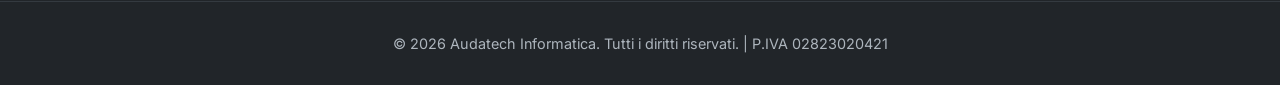
<file: interventi-domicilio.html>
<!DOCTYPE html>
<html lang="it">
<head>
    <meta charset="UTF-8">
    <meta name="viewport" content="width=device-width, initial-scale=1.0">
    <title>Interventi a domicilio / Remoto / Ritiro - Audatech</title>
    <link rel="stylesheet" href="https://cdnjs.cloudflare.com/ajax/libs/font-awesome/6.4.0/css/all.min.css">
    <link href="https://fonts.googleapis.com/css2?family=Inter:wght@300;400;500;600;700&family=Roboto:wght@400;500;700&display=swap" rel="stylesheet">

    <style>
        :root {
            --primary: #080d12;
            --primary-dark: #003d82;
            --primary-light: #e8f0fe;
            --secondary: #ffffff;
            --accent: #ff6b35;
            --whatsapp: #25D366;
            --whatsapp-dark: #1da851;
            --text: #333333;
            --text-light: #666666;
            --light: #f8f9fa;
            --dark: #212529;
            --gray: #e9ecef;
            --gray-dark: #dee2e6;
            --shadow: 0 2px 10px rgba(0, 0, 0, 0.08);
            --shadow-lg: 0 10px 30px rgba(0, 0, 0, 0.1);
            --radius: 6px;
            --transition: all 0.3s ease;
            --blue-accent: #0056b3;
            --blue-light: #eef4ff;
        }

        * {
            margin: 0;
            padding: 0;
            box-sizing: border-box;
        }

        html {
            scroll-behavior: smooth;
        }

        body {
            font-family: 'Inter', sans-serif;
            color: var(--text);
            line-height: 1.6;
            font-weight: 400;
            background-color: #f5f7fc;
        }

        h1,
        h2,
        h3,
        h4,
        h5 {
            font-family: 'Roboto', sans-serif;
            font-weight: 700;
            line-height: 1.3;
            color: var(--dark);
        }

        /* ========== CONTAINERS ========== */
        .container {
            width: 100%;
            max-width: 1200px;
            margin: 0 auto;
            padding: 0 20px;
        }

        .page-content {
            max-width: 1000px;
            margin: 0 auto;
            padding: 200px 24px 40px; /* Augmenté pour accommoder le plus grand logo */
        }

        @media (max-width: 768px) {
            .page-content {
                padding: 160px 20px 30px; /* Ajusté pour mobile */
            }
        }

        /* ========== WHATSAPP FLOATING BUTTON ========== */
        .whatsapp-float {
            position: fixed;
            bottom: 30px;
            right: 30px;
            z-index: 9998;
            display: flex;
            align-items: center;
            gap: 8px;
            cursor: pointer;
            text-decoration: none;
            transition: transform 0.3s ease, box-shadow 0.3s ease;
        }
        .whatsapp-float:hover {
            transform: translateY(-6px);
        }
        .whatsapp-float .whatsapp-badge {
            background: white;
            color: #333;
            font-weight: 600;
            font-size: 0.9rem;
            padding: 10px 18px;
            border-radius: 30px;
            box-shadow: 0 4px 18px rgba(0, 0, 0, 0.15);
            white-space: nowrap;
            opacity: 0;
            transform: translateX(20px);
            transition: opacity 0.35s ease, transform 0.35s ease;
            pointer-events: none;
        }
        .whatsapp-float:hover .whatsapp-badge {
            opacity: 1;
            transform: translateX(0);
        }
        .whatsapp-float .whatsapp-circle {
            width: 62px;
            height: 62px;
            background: #25D366;
            border-radius: 50%;
            display: flex;
            align-items: center;
            justify-content: center;
            font-size: 2rem;
            color: white;
            box-shadow: 0 6px 24px rgba(37, 211, 102, 0.45);
            transition: background 0.3s ease, transform 0.3s ease;
            position: relative;
            animation: whatsappBounce 2.5s ease-in-out infinite;
        }
        .whatsapp-float:hover .whatsapp-circle {
            background: #1da851;
            animation: none;
            transform: scale(1.08);
        }
        .whatsapp-circle::after {
            content: '';
            position: absolute;
            inset: -6px;
            border-radius: 50%;
            border: 3px solid rgba(37, 211, 102, 0.35);
            animation: whatsappRing 2.5s ease-in-out infinite;
        }
        @keyframes whatsappBounce {
            0%,
            100% {
                transform: translateY(0);
            }
            20% {
                transform: translateY(-8px);
            }
            40% {
                transform: translateY(0);
            }
            60% {
                transform: translateY(-5px);
            }
            80% {
                transform: translateY(0);
            }
        }
        @keyframes whatsappRing {
            0%,
            100% {
                transform: scale(1);
                opacity: 0.5;
            }
            50% {
                transform: scale(1.25);
                opacity: 0;
            }
        }

        /* ========== SPLASH SCREEN ========== */
        #splashScreen {
            position: fixed;
            top: 0;
            left: 0;
            width: 100%;
            height: 100%;
            background: #ffffff;
            z-index: 99999;
            display: flex;
            align-items: center;
            justify-content: center;
            flex-direction: column;
            transition: opacity 0.8s ease, visibility 0.8s ease;
            opacity: 1;
            visibility: visible;
            perspective: 1000px;
        }
        #splashScreen.hidden {
            opacity: 0;
            visibility: hidden;
            pointer-events: none;
        }
        .splash-logo-3d {
            width: 180px;
            height: 180px;
            margin-bottom: 20px;
            animation: rotate3d 2s cubic-bezier(0.68, -0.55, 0.27, 1.55) infinite, glowPulse 1.5s ease-in-out infinite alternate;
            transform-style: preserve-3d;
        }
        .splash-logo-3d img {
            width: 100%;
            height: 100%;
            object-fit: contain;
            filter: drop-shadow(0 0 15px rgba(0, 86, 179, 0.6));
            backface-visibility: hidden;
        }
        @keyframes rotate3d {
            0% {
                transform: rotateY(0deg) rotateX(0deg);
            }
            25% {
                transform: rotateY(10deg) rotateX(5deg);
            }
            50% {
                transform: rotateY(0deg) rotateX(0deg);
            }
            75% {
                transform: rotateY(-10deg) rotateX(-5deg);
            }
            100% {
                transform: rotateY(0deg) rotateX(0deg);
            }
        }
        @keyframes glowPulse {
            from {
                filter: drop-shadow(0 0 10px #00a8ff);
            }
            to {
                filter: drop-shadow(0 0 25px #0056b3);
            }
        }
        .splash-particles {
            position: absolute;
            width: 100%;
            height: 100%;
            pointer-events: none;
        }
        .particle {
            position: absolute;
            width: 6px;
            height: 6px;
            background: #0056b3;
            border-radius: 50%;
            animation: floatParticle 2s linear infinite;
            opacity: 0;
        }
        @keyframes floatParticle {
            0% {
                transform: translateY(0) scale(1);
                opacity: 0.8;
            }
            100% {
                transform: translateY(-100vh) scale(0);
                opacity: 0;
            }
        }
        .splash-tagline {
            font-size: 1.2rem;
            color: #0056b3;
            font-weight: 500;
            letter-spacing: 2px;
            animation: fadeInUp 1s ease;
        }
        @keyframes fadeInUp {
            from {
                opacity: 0;
                transform: translateY(20px);
            }
            to {
                opacity: 1;
                transform: translateY(0);
            }
        }

        /* ========== HEADER ========== */
        header {
            background-color: white;
            position: fixed;
            width: 100%;
            z-index: 1000;
            box-shadow: var(--shadow);
            border-bottom: 1px solid var(--gray);
        }
        .header-container {
            display: flex;
            justify-content: space-between;
            align-items: center;
            padding: 12px 0;
        }
        .logo {
            display: block;
            transition: transform 0.3s;
            order: 0; /* Logo à gauche */
        }

        /* LOGO - TAILLE BEAUCOUP PLUS GRANDE */
        .logo img {
            height: 160px; /* Taille augmentée significativement */
            width: auto;
            display: block;
            max-width: 450px; /* Largeur max augmentée */
            object-fit: contain;
        }

        .logo:hover img {
            transform: scale(1.02);
        }

        @media (max-width: 768px) {
            .logo img {
                height: 100px; /* Plus grand aussi en mobile */
            }
            .header-container {
                padding: 8px 0;
                flex-wrap: wrap;
            }
            .logo {
                flex: 1;
            }
        }
        @media (max-width: 480px) {
            .logo img {
                height: 90px;
            }
        }

        .nav-desktop {
            display: flex;
            list-style: none;
            order: 1;
        }
        .nav-desktop li {
            margin-left: 35px;
        }
        .nav-desktop a {
            text-decoration: none;
            color: var(--text);
            font-weight: 500;
            font-size: 1rem;
            transition: color 0.3s;
            position: relative;
        }
        .nav-desktop a:hover {
            color: var(--blue-accent);
        }
        .nav-desktop a::after {
            content: '';
            position: absolute;
            bottom: -5px;
            left: 0;
            width: 0;
            height: 2px;
            background-color: #0056b3;
            transition: width 0.3s;
        }
        .nav-desktop a:hover::after {
            width: 100%;
        }
        .nav-cta {
            background-color: var(--accent);
            color: white !important;
            padding: 10px 24px;
            border-radius: var(--radius);
            transition: var(--transition);
        }
        .nav-cta:hover {
            background-color: #e55a2b;
            color: white;
        }

        /* Mobile toggle - à DROITE avec marge à gauche pour l'écarter du bord */
        .mobile-toggle {
            display: none;
            order: 2; /* Placé à droite */
            font-size: 1.5rem;
            cursor: pointer;
            color: var(--primary);
            margin-right: 15px; /* Décalage vers la gauche depuis le bord droit */
            padding-left: 0;
        }

        /* ========== REPAIR PAGE SPECIFIC ========== */
        .desc {
            background: white;
            padding: 28px;
            border-radius: 24px;
            margin-bottom: 36px;
            box-shadow: 0 8px 20px rgba(0, 0, 0, 0.03);
            border: 1px solid rgba(0, 86, 179, 0.1);
        }
        .desc p {
            margin-bottom: 12px;
            color: #2c3e5c;
        }
        .desc p:last-child {
            margin-bottom: 0;
        }

        .contact-form {
            background: white;
            padding: 32px;
            border-radius: 28px;
            box-shadow: 0 12px 28px rgba(0, 0, 0, 0.05);
            border: 1px solid #eef2ff;
            margin-bottom: 40px;
        }
        .contact-form h2 {
            font-size: 1.6rem;
            margin-bottom: 24px;
            color: #0f2b3d;
        }
        .form-group {
            margin-bottom: 20px;
        }
        .form-group label {
            display: block;
            margin-bottom: 8px;
            font-weight: 600;
            color: #1e2f44;
        }
        .form-group input,
        .form-group textarea {
            width: 100%;
            padding: 12px 16px;
            border: 1px solid #cfdfed;
            border-radius: 18px;
            font-size: 1rem;
            font-family: inherit;
            transition: 0.2s;
            background: #fefefe;
        }
        .form-group input:focus,
        .form-group textarea:focus {
            outline: none;
            border-color: #0056b3;
            box-shadow: 0 0 0 3px rgba(0, 86, 179, 0.2);
        }
        .btn-group {
            display: flex;
            gap: 16px;
            flex-wrap: wrap;
            margin-top: 28px;
        }
        .btn-whatsapp {
            background: #25D366;
            box-shadow: 0 4px 8px rgba(37, 211, 102, 0.2);
            display: inline-flex;
            align-items: center;
            justify-content: center;
            gap: 10px;
            padding: 12px 28px;
            border: none;
            border-radius: 40px;
            font-weight: 600;
            font-size: 1rem;
            cursor: pointer;
            text-decoration: none;
            color: white;
            transition: all 0.2s ease;
        }
        .btn-whatsapp:hover {
            background: #1da851;
            transform: translateY(-2px);
            box-shadow: 0 10px 18px rgba(37, 211, 102, 0.25);
        }
        .btn-email {
            background: #0056b3;
            box-shadow: 0 4px 8px rgba(0, 86, 179, 0.2);
            display: inline-flex;
            align-items: center;
            justify-content: center;
            gap: 10px;
            padding: 12px 28px;
            border: none;
            border-radius: 40px;
            font-weight: 600;
            font-size: 1rem;
            cursor: pointer;
            text-decoration: none;
            color: white;
            transition: all 0.2s ease;
        }
        .btn-email:hover {
            background: #003d82;
            transform: translateY(-2px);
        }
        .info-note {
            font-size: 0.8rem;
            background: #eef4ff;
            padding: 10px 16px;
            border-radius: 60px;
            margin-top: 24px;
            text-align: center;
            color: #0050aa;
        }

        /* Footer - SUPPRESSION DE L'IMAGE FOOTER */
        .footer-image {
            display: none; /* Complètement retiré */
        }

        footer {
            background-color: var(--dark);
            color: white;
            padding: 60px 0 0;
        }
        .footer-container {
            display: grid;
            grid-template-columns: repeat(auto-fit, minmax(200px, 1fr));
            gap: 40px;
            margin-bottom: 40px;
        }
        .footer-col h3 {
            font-size: 1.3rem;
            margin-bottom: 25px;
            color: white;
            position: relative;
            padding-bottom: 10px;
        }
        .footer-col h3::after {
            content: '';
            position: absolute;
            bottom: 0;
            left: 0;
            width: 40px;
            height: 2px;
            background-color: #0056b3;
        }
        .footer-logo {
            display: flex;
            flex-direction: column;
            margin-bottom: 20px;
        }
        .footer-logo h3 {
            font-size: 1.8rem;
            margin-bottom: 5px;
        }
        .footer-logo span {
            font-size: 0.9rem;
            color: #adb5bd;
            letter-spacing: 1px;
        }
        .footer-col p {
            color: #adb5bd;
            margin-bottom: 25px;
        }
        .footer-links {
            list-style: none;
        }
        .footer-links li {
            margin-bottom: 12px;
        }
        .footer-links a {
            color: #adb5bd;
            text-decoration: none;
            transition: color 0.3s;
        }
        .footer-links a:hover {
            color: white;
        }
        .social-links {
            display: flex;
            gap: 15px;
            margin-top: 20px;
        }
        .social-links a {
            width: 40px;
            height: 40px;
            background-color: #343a40;
            border-radius: 50%;
            display: flex;
            align-items: center;
            justify-content: center;
            color: white;
            text-decoration: none;
            transition: var(--transition);
        }
        .social-links a:hover {
            background-color: #0056b3;
            transform: translateY(-3px);
        }
        .copyright {
            text-align: center;
            padding: 30px 20px;
            border-top: 1px solid #343a40;
            color: #adb5bd;
            font-size: 0.9rem;
            background-color: var(--dark);
            margin-top: 20px; /* Petit espace au-dessus du copyright */
        }

        /* ========== RESPONSIVE ========== */
        @media (max-width: 768px) {
            .mobile-toggle {
                display: block;
                margin-right: 5px; /* Un peu moins d'espace sur très petit écran */
            }
            .nav-desktop {
                display: none;
                position: absolute;
                top: 100%;
                left: 0;
                width: 100%;
                background-color: white;
                flex-direction: column;
                padding: 0;
                box-shadow: var(--shadow);
                z-index: 999;
                order: 3;
            }
            .nav-desktop.active {
                display: flex;
            }
            .nav-desktop li {
                margin: 0;
                width: 100%;
            }
            .nav-desktop a {
                display: block;
                width: 100%;
                padding: 15px 25px;
                border-bottom: 1px solid #eee;
                font-size: 1.1rem;
                text-align: left;
            }
            .nav-desktop a.nav-cta {
                background-color: var(--accent);
                color: white !important;
                text-align: center;
                border-bottom: none;
                margin: 10px 25px;
                border-radius: var(--radius);
                padding: 12px;
            }
            .btn-group {
                flex-direction: column;
            }
            .btn-whatsapp,
            .btn-email {
                justify-content: center;
            }
            .whatsapp-float {
                bottom: 20px;
                right: 15px;
            }
            .whatsapp-float .whatsapp-circle {
                width: 50px;
                height: 50px;
                font-size: 1.4rem;
            }
            footer {
                padding: 60px 0 20px;
            }
        }

        @media (max-width: 480px) {
            .contact-form {
                padding: 24px 18px;
            }
            .desc {
                padding: 20px;
            }
        }
    </style>
</head>
<body>
    <!-- WHATSAPP FLOATING BUTTON -->
    <a href="https://wa.me/393478575458?text=Salve%2C%20vorrei%20richiedere%20un%20intervento%20a%20domicilio%2Fremoto%2Fritiro"
    class="whatsapp-float"
    target="_blank" rel="noopener noreferrer"
    aria-label="Contattaci su WhatsApp">
        <span class="whatsapp-badge">Chatta con noi!</span>
        <span class="whatsapp-circle">
            <i class="fab fa-whatsapp"></i>
        </span>
    </a>

    <!-- HEADER -->
    <header>
        <div class="container header-container">
            <!-- Logo à gauche -->
            <a href="index.html" class="logo">
                <img src="logo.png" alt="Audatech Informatica">
            </a>
            <!-- Menu hamburger à DROITE avec espacement -->
            <div class="mobile-toggle" id="mobileToggle">
                <i class="fas fa-bars"></i>
            </div>
            <ul class="nav-desktop" id="navDesktop">
                <li><a href="index.html">Home</a></li>
                <li><a href="servizi.html" style="color:var(--accent); font-weight:600;">Servizi</a></li>
                <li><a href="index.html#punti-forza">Punti di Forza</a></li>
                <li><a href="index.html#chi-siamo">Chi Siamo</a></li>
                <li><a href="index.html#contatti" class="nav-cta">Contattaci</a></li>
            </ul>
        </div>
    </header>

    <!-- MAIN CONTENT (senza back, titolo e gallery) -->
    <div class="page-content">
        <div class="desc">
            <p><strong>🏠 Assistenza a domicilio</strong> – Veniamo direttamente a casa tua o in ufficio per riparazioni hardware, configurazioni di rete, installazione di sistemi operativi, periferiche e risoluzione di qualsiasi problema tecnico. Comodo e veloce.</p>
            <p><strong>🖥️ Assistenza remoto</strong> – Risolviamo problemi software, virus, lentezze, backup, aggiornamenti e configurazioni via TeamViewer o AnyDesk. Senza spostamenti, in pochi minuti.</p>
            <p><strong>📦 Ritiro e riconsegna</strong> – Se il dispositivo richiede interventi in laboratorio, lo ritiriamo noi, lo ripariamo e te lo riportiamo a casa funzionante. Servizio "chiavi in mano".</p>
            <p>✔️ Preventivo gratuito | Interventi senza sorprese | Copertura in tutta la zona</p>
        </div>

        <div class="contact-form">
            <h2>✉️ Richiedi un intervento</h2>
            <form id="contactForm">
                <div class="form-group">
                    <label for="nome">Nome e cognome</label>
                    <input type="text" id="nome" placeholder="Mario Rossi" required>
                </div>
                <div class="form-group">
                    <label for="email">Email</label>
                    <input type="email" id="email" placeholder="tuo@esempio.com" required>
                </div>
                <div class="form-group">
                    <label for="messaggio">Tipo di intervento (domicilio/remoto/ritiro) + indirizzo (se domicilio) + descrizione problema</label>
                    <textarea id="messaggio" rows="4" placeholder="Es: Richiedo intervento a domicilio in Via Roma 12, Milano. Il PC non si accende. / Oppure: assistenza remota per rimozione virus." required></textarea>
                </div>

                <div class="btn-group">
                    <a href="#" class="btn-whatsapp" id="whatsappBtn" target="_blank">
                        <i class="fab fa-whatsapp"></i> Contatta su WhatsApp
                    </a>
                    <a href="#" class="btn-email" id="emailBtn">
                        <i class="fas fa-envelope"></i> Invia richiesta via Email
                    </a>
                </div>
                <div class="info-note">
                    <i class="fas fa-info-circle"></i> Compila i campi: i pulsanti si aggiorneranno automaticamente con i tuoi dati.
                </div>
            </form>
        </div>
    </div>

    <!-- Footer -->
    <footer>
        <div class="container">
            <div class="footer-container">
                <div class="footer-col">
                    <div class="footer-logo">
                        <h3>Audatech Informatica</h3>
                        <span>Riparazioni Professionali</span>
                    </div>
                    <p>Ripariamo smartphone, tablet, PC e dispositivi elettronici con componenti di qualità e garanzia estesa.</p>
                    <div class="social-links">
                        <a href="https://www.instagram.com/audatech_marina?igsh=eDBsdjBocjh6OA==" aria-label="Instagram"><i class="fab fa-instagram"></i></a>
                    </div>
                </div>
                <div class="footer-col">
                    <h3>Link Utili</h3>
                    <ul class="footer-links">
                        <li><a href="index.html">Home</a></li>
                        <li><a href="servizi.html">Servizi</a></li>
                        <li><a href="index.html#punti-forza">Punti di Forza</a></li>
                        <li><a href="index.html#chi-siamo">Chi Siamo</a></li>
                        <li><a href="index.html#contatti">Contatti</a></li>
                    </ul>
                </div>
                <div class="footer-col">
                    <h3>Servizi</h3>
                    <ul class="footer-links">
                        <li><a href="riparazione-smartphone.html">Riparazione Smartphone</a></li>
                        <li><a href="riparazione-pc.html">Riparazione PC & Laptop</a></li>
                        <li><a href="interventi-domicilio.html">Interventi a Domicilio</a></li>
                        <li><a href="stampa3d.html">Stampa 3D</a></li>
                        <li><a href="pellicole.html">Taglio Pellicole</a></li>
                        <li><a href="elettronica.html">Riparazioni Elettroniche</a></li>
                    </ul>
                </div>
                <div class="footer-col">
                    <h3>Contatti</h3>
                    <ul class="footer-links">
                        <li><i class="fas fa-map-marker-alt" style="margin-right: 10px;"></i> Via Adriatica, 17, 60018 Montemarciano AN</li>
                        <li><i class="fas fa-phone-alt" style="margin-right: 10px;"></i> +39 3478575458</li>
                        <li><i class="fas fa-envelope" style="margin-right: 10px;"></i> audatechitalia@gmail.com</li>
                     <!--  
                        <li>
                      <i class="fas fa-clock" style="margin-right: 10px;"></i>
                      Lun-Ven 9-19, Sab 9-13
                    </li> a cambiare qui orario -->
                    </ul>
                </div>
            </div>
        </div>

        <div class="copyright">
            <div class="container">
                <p>&copy; 2026 Audatech Informatica. Tutti i diritti riservati. | P.IVA 02823020421</p>
            </div>
        </div>
    </footer>

  
    <script>
        // ========== DATI DI CONTATTO REALI AUDATECH ==========
        const WHATSAPP_NUMBER = '393478575458';
        const EMAIL_ADDRESS = 'audatechitalia@gmail.com';
        // ===================================================

        const form = document.getElementById('contactForm');
        const nomeInput = document.getElementById('nome');
        const emailInput = document.getElementById('email');
        const messaggioInput = document.getElementById('messaggio');
        const whatsappBtn = document.getElementById('whatsappBtn');
        const emailBtn = document.getElementById('emailBtn');

        function buildWhatsAppText() {
            let nome = nomeInput.value.trim();
            let email = emailInput.value.trim();
            let messaggio = messaggioInput.value.trim();

            if (!nome && !email && !messaggio) {
                return "Salve, vorrei richiedere un intervento a domicilio/remoto/ritiro. Potete fornirmi informazioni?";
            }

            let intro = `*Richiesta da:* ${nome || '(Nome non inserito)'}`;
            if (email) intro += `\n*Email:* ${email}`;
            let corpo = `\n\n🚗 *Tipo e dettaglio intervento:*\n${messaggio || '(Nessun dettaglio scritto)'}`;
            let footer = "\n\n🛠️ *Servizio: Intervento a domicilio / Remoto / Ritiro*";
            return encodeURIComponent(intro + corpo + footer);
        }

        function buildMailToLink() {
            let nome = nomeInput.value.trim();
            let email = emailInput.value.trim();
            let messaggio = messaggioInput.value.trim();

            let subject = `Richiesta intervento tecnico - ${nome || 'Nuovo cliente'}`;
            let body = `Ciao,\n\nRichiedo un intervento tecnico con le seguenti modalità:\n`;
            body += `- Nome: ${nome || '(non indicato)'}\n`;
            body += `- Email: ${email || '(non indicata)'}\n\n`;
            body += `Dettagli richiesta:\n${messaggio || '(nessuna descrizione inserita)'}\n\n`;
            body += `--\nInviato dal modulo Interventi di Audatech`;
            return `mailto:${EMAIL_ADDRESS}?subject=${encodeURIComponent(subject)}&body=${encodeURIComponent(body)}`;
        }

        function updateLinks() {
            whatsappBtn.href = `https://wa.me/${WHATSAPP_NUMBER}?text=${buildWhatsAppText()}`;
            emailBtn.href = buildMailToLink();
        }

        form.addEventListener('input', updateLinks);
        form.addEventListener('change', updateLinks);
        window.addEventListener('DOMContentLoaded', updateLinks);

        form.addEventListener('submit', (e) => {
            e.preventDefault();
            alert("Utilizza i pulsanti WhatsApp o Email per inviare la tua richiesta.");
        });

        emailBtn.addEventListener('click', (e) => {
            if (!emailInput.value.trim() || !nomeInput.value.trim()) {
                if (!confirm(
                        "Non hai inserito nome o email. Il messaggio partirà in modo anonimo. Vuoi continuare?")) {
                    e.preventDefault();
                }
            }
        });

        whatsappBtn.addEventListener('click', (e) => {
            if (!messaggioInput.value.trim() && !nomeInput.value.trim()) {
                if (!confirm(
                        "Il messaggio WhatsApp non contiene dettagli. Inviare richiesta generica?")) {
                    e.preventDefault();
                }
            }
        });

        // ========== SPLASH SCREEN (se presente) ==========
        (function() {
            const splash = document.getElementById('splashScreen');
            if (!splash) return;
            const particlesContainer = document.getElementById('particles');
            if (particlesContainer) {
                for (let i = 0; i < 30; i++) {
                    const particle = document.createElement('div');
                    particle.className = 'particle';
                    particle.style.left = Math.random() * 100 + '%';
                    particle.style.animationDelay = Math.random() * 2 + 's';
                    particle.style.animationDuration = (Math.random() * 3 + 2) + 's';
                    particlesContainer.appendChild(particle);
                }
            }
            const hideSplash = function() {
                if (splash && !splash.classList.contains('hidden')) {
                    splash.classList.add('hidden');
                    setTimeout(function() {
                        if (splash.parentNode) splash.parentNode.removeChild(splash);
                    }, 800);
                }
            };
            const fallbackTimer = setTimeout(hideSplash, 3000);
            window.addEventListener('load', function() {
                clearTimeout(fallbackTimer);
                setTimeout(hideSplash, 800);
            });
        })();

        // ========== MOBILE MENU ==========
        const mobileToggle = document.getElementById('mobileToggle');
        const navDesktop = document.getElementById('navDesktop');
        mobileToggle.addEventListener('click', () => {
            navDesktop.classList.toggle('active');
            const icon = mobileToggle.querySelector('i');
            if (navDesktop.classList.contains('active')) {
                icon.classList.remove('fa-bars');
                icon.classList.add('fa-times');
            } else {
                icon.classList.remove('fa-times');
                icon.classList.add('fa-bars');
            }
        });

        // Fermer le menu en cliquant à l'extérieur
        document.addEventListener('click', function(event) {
            if (!navDesktop.contains(event.target) && !mobileToggle.contains(event.target) && navDesktop.classList.contains('active')) {
                navDesktop.classList.remove('active');
                const icon = mobileToggle.querySelector('i');
                icon.classList.remove('fa-times');
                icon.classList.add('fa-bars');
            }
        });

        // ========== SMOOTH SCROLLING (same-page anchors) ==========
        document.querySelectorAll('a[href^="#"]').forEach(anchor => {
            anchor.addEventListener('click', function(e) {
                e.preventDefault();
                const targetId = this.getAttribute('href');
                if (targetId === '#') return;
                const targetElement = document.querySelector(targetId);
                if (targetElement) {
                    if (navDesktop.classList.contains('active')) {
                        navDesktop.classList.remove('active');
                        mobileToggle.querySelector('i').classList.add('fa-bars');
                        mobileToggle.querySelector('i').classList.remove('fa-times');
                    }
                    window.scrollTo({
                        top: targetElement.offsetTop - 100,
                        behavior: 'smooth'
                    });
                }
            });
        });

        // ========== STICKY HEADER SHADOW ==========
        window.addEventListener('scroll', function() {
            const header = document.querySelector('header');
            if (window.scrollY > 50) {
                header.style.boxShadow = '0 4px 12px rgba(0, 0, 0, 0.1)';
            } else {
                header.style.boxShadow = '0 2px 10px rgba(0, 0, 0, 0.08)';
            }
        });
    </script>
</body>
</html>
</file>
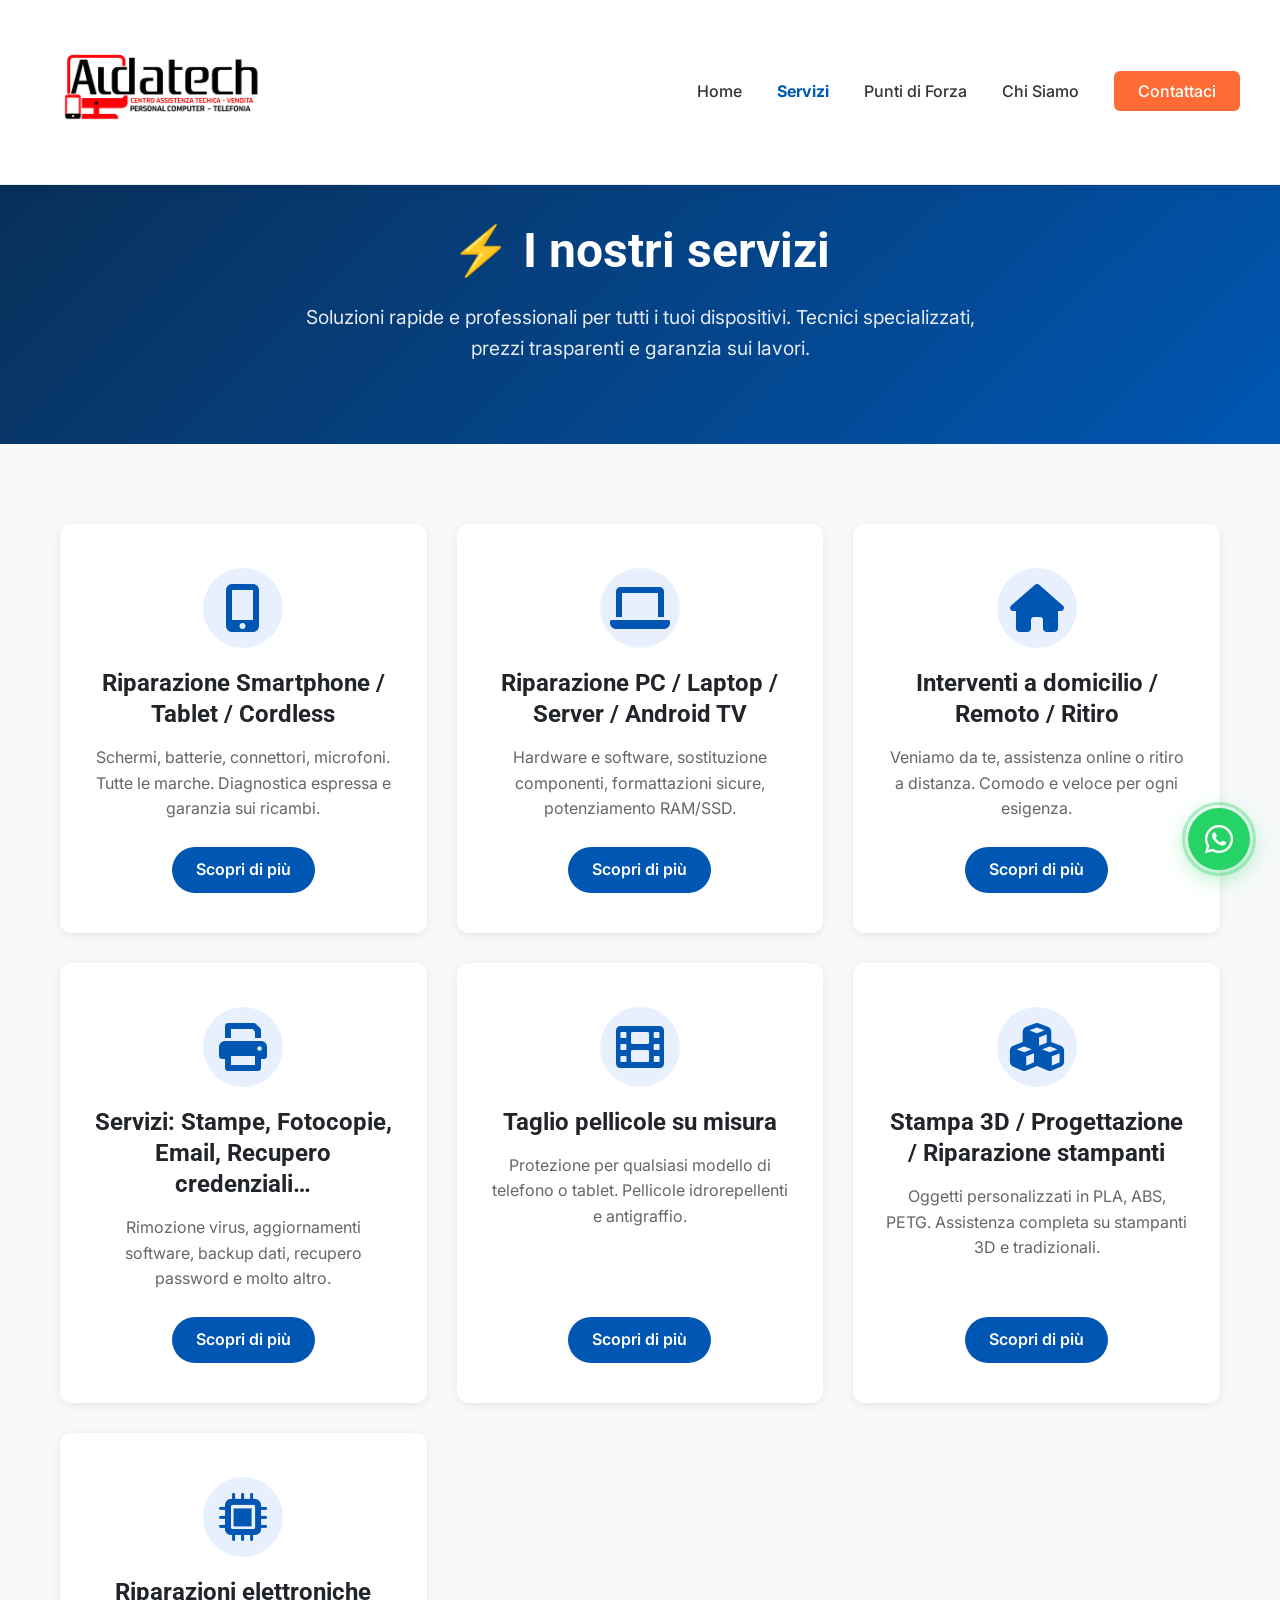
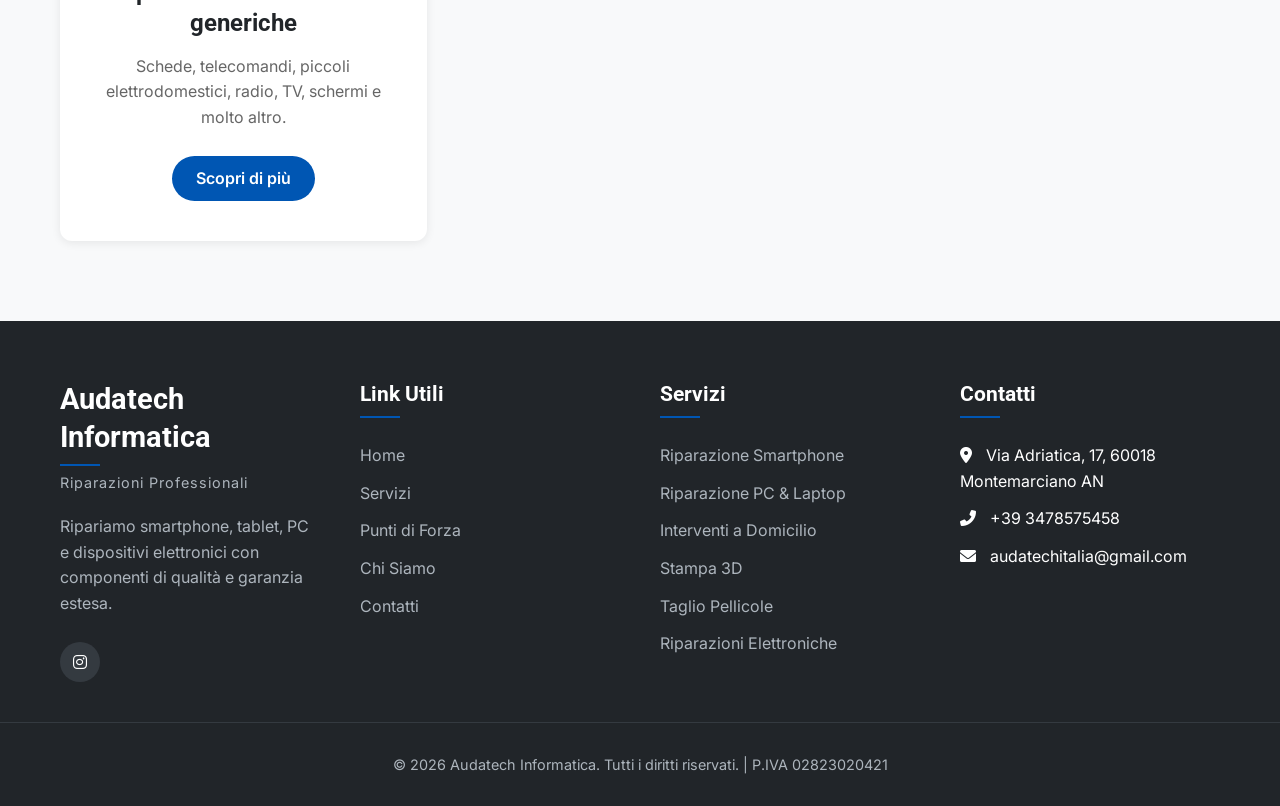
<file: servizi.html>
<!DOCTYPE html>
<html lang="it">
<head>
    <meta charset="UTF-8">
    <meta name="viewport" content="width=device-width, initial-scale=1.0, viewport-fit=cover">
    <title>Servizi · Audatech Informatica</title>
    <link rel="stylesheet" href="https://cdnjs.cloudflare.com/ajax/libs/font-awesome/6.0.0/css/all.min.css">
    <link href="https://fonts.googleapis.com/css2?family=Inter:wght@300;400;500;600;700&family=Roboto:wght@400;500;700&display=swap" rel="stylesheet">
    <style>
        :root {
            --primary: #080d12;
            --primary-dark: #003d82;
            --primary-light: #e8f0fe;
            --secondary: #ffffff;
            --accent: #ff6b35;
            --whatsapp: #25D366;
            --whatsapp-dark: #1da851;
            --text: #333333;
            --text-light: #666666;
            --light: #f8f9fa;
            --dark: #212529;
            --gray: #e9ecef;
            --gray-dark: #dee2e6;
            --shadow: 0 2px 10px rgba(0, 0, 0, 0.08);
            --shadow-lg: 0 10px 30px rgba(0, 0, 0, 0.1);
            --radius: 6px;
            --transition: all 0.3s ease;
        }

        * {
            margin: 0;
            padding: 0;
            box-sizing: border-box;
        }

        html {
            scroll-behavior: smooth;
        }

        body {
            font-family: 'Inter', sans-serif;
            color: var(--text);
            line-height: 1.6;
            font-weight: 400;
            background-color: #fff;
        }

        h1, h2, h3, h4, h5 {
            font-family: 'Roboto', sans-serif;
            font-weight: 700;
            line-height: 1.3;
            color: var(--dark);
        }

        .container {
            width: 100%;
            max-width: 1200px;
            margin: 0 auto;
            padding: 0 20px;
        }

        /* HEADER */
        header {
            background-color: white;
            position: fixed;
            width: 100%;
            top: 0;
            z-index: 1000;
            box-shadow: var(--shadow);
            border-bottom: 1px solid var(--gray);
        }

        .header-container {
            display: flex;
            justify-content: space-between;
            align-items: center;
            padding: 12px 0;
        }

        .logo {
            display: block;
            transition: transform 0.3s;
            order: 0; /* Logo à gauche */
        }

        /* LOGO - TAILLE BEAUCOUP PLUS GRANDE */
        .logo img {
            height: 160px; /* Taille augmentée significativement */
            width: auto;
            display: block;
            max-width: 450px; /* Largeur max augmentée */
            object-fit: contain;
        }

        .logo:hover img {
            transform: scale(1.02);
        }

        .nav-desktop {
            display: flex;
            list-style: none;
            order: 1;
        }

        .nav-desktop li {
            margin-left: 35px;
        }

        .nav-desktop a {
            text-decoration: none;
            color: var(--text);
            font-weight: 500;
            font-size: 1rem;
            transition: color 0.3s;
            position: relative;
        }

        .nav-desktop a:hover {
            color: #0056b3;
        }

        .nav-desktop a::after {
            content: '';
            position: absolute;
            bottom: -5px;
            left: 0;
            width: 0;
            height: 2px;
            background-color: #0056b3;
            transition: width 0.3s;
        }

        .nav-desktop a:hover::after {
            width: 100%;
        }

        .nav-cta {
            background-color: var(--accent);
            color: white !important;
            padding: 10px 24px;
            border-radius: var(--radius);
            transition: var(--transition);
        }

        .nav-cta:hover {
            background-color: #e55a2b;
            color: white;
        }

        /* Mobile toggle - à DROITE avec marge à gauche pour l'écarter du bord */
        .mobile-toggle {
            display: none;
            order: 2; /* Placé à droite */
            font-size: 1.5rem;
            cursor: pointer;
            color: var(--primary);
            margin-right: 15px; /* Décalage vers la gauche depuis le bord droit */
            padding-left: 0;
        }

        /* MENU MOBILE */
        @media (max-width: 768px) {
            .logo img {
                height: 100px; /* Plus grand aussi en mobile */
            }

            .header-container {
                padding: 8px 0;
                flex-wrap: wrap;
            }

            .logo {
                flex: 1;
            }

            .mobile-toggle {
                display: block;
                margin-right: 5px; /* Un peu moins d'espace sur très petit écran */
            }

            .nav-desktop {
                display: none;
                position: absolute;
                top: 100%;
                left: 0;
                width: 100%;
                background-color: white;
                flex-direction: column;
                padding: 0;
                box-shadow: var(--shadow);
                z-index: 999;
                order: 3;
            }

            .nav-desktop.active {
                display: flex;
            }

            .nav-desktop li {
                margin: 0;
                width: 100%;
            }

            .nav-desktop a {
                display: block;
                width: 100%;
                padding: 15px 25px;
                border-bottom: 1px solid #eee;
                font-size: 1.1rem;
                text-align: left;
            }

            .nav-desktop a.nav-cta {
                background-color: var(--accent);
                color: white !important;
                text-align: center;
                border-bottom: none;
                margin: 10px 25px;
                border-radius: var(--radius);
                padding: 12px;
            }
        }

        @media (max-width: 480px) {
            .logo img {
                height: 90px;
            }
        }

        /* HERO SECTION */
        .hero-services {
            background: linear-gradient(135deg, #0a2b4e 0%, #0056b3 100%);
            color: white;
            padding: 220px 0 80px; /* Augmenté pour accommoder le plus grand logo */
            text-align: center;
        }

        .hero-services h1 {
            font-size: 3rem;
            margin-bottom: 20px;
            color: white;
        }

        .hero-services p {
            font-size: 1.2rem;
            max-width: 700px;
            margin: 0 auto;
            opacity: 0.9;
        }

        /* CARDS SERVIZI */
        .services-section {
            padding: 80px 0;
            background-color: var(--light);
        }

        .grid {
            display: grid;
            grid-template-columns: repeat(auto-fill, minmax(300px, 1fr));
            gap: 30px;
        }

        .card {
            background: white;
            border-radius: 12px;
            padding: 40px 30px;
            text-align: center;
            transition: var(--transition);
            border-top: 4px solid transparent;
            box-shadow: var(--shadow);
            display: flex;
            flex-direction: column;
            justify-content: space-between;
            height: 100%;
        }

        .card:hover {
            transform: translateY(-10px);
            box-shadow: var(--shadow-lg);
            border-top: 4px solid #0056b3;
        }

        .card i {
            font-size: 3rem;
            color: #0056b3;
            margin-bottom: 20px;
            background: var(--primary-light);
            width: 80px;
            height: 80px;
            line-height: 80px;
            border-radius: 50%;
            margin-left: auto;
            margin-right: auto;
        }

        .card h3 {
            font-size: 1.5rem;
            margin-bottom: 15px;
        }

        .card p {
            color: var(--text-light);
            margin-bottom: 25px;
            flex-grow: 1;
        }

        .btn-card {
            display: inline-block;
            background: #0056b3;
            color: white;
            padding: 10px 24px;
            border-radius: 30px;
            text-decoration: none;
            font-weight: 600;
            transition: var(--transition);
            align-self: center;
        }

        .btn-card:hover {
            background: #003d82;
            transform: translateY(-3px);
        }

        /* WHATSAPP FLOATING BUTTON */
        .whatsapp-float {
            position: fixed;
            bottom: 30px;
            right: 30px;
            z-index: 9998;
            display: flex;
            align-items: center;
            gap: 8px;
            cursor: pointer;
            text-decoration: none;
            transition: transform 0.3s ease, box-shadow 0.3s ease;
        }

        .whatsapp-float:hover {
            transform: translateY(-6px);
        }

        .whatsapp-float .whatsapp-badge {
            background: white;
            color: #333;
            font-weight: 600;
            font-size: 0.9rem;
            padding: 10px 18px;
            border-radius: 30px;
            box-shadow: 0 4px 18px rgba(0,0,0,0.15);
            white-space: nowrap;
            opacity: 0;
            transform: translateX(20px);
            transition: opacity 0.35s ease, transform 0.35s ease;
            pointer-events: none;
        }

        .whatsapp-float:hover .whatsapp-badge {
            opacity: 1;
            transform: translateX(0);
        }

        .whatsapp-float .whatsapp-circle {
            width: 62px;
            height: 62px;
            background: #25D366;
            border-radius: 50%;
            display: flex;
            align-items: center;
            justify-content: center;
            font-size: 2rem;
            color: white;
            box-shadow: 0 6px 24px rgba(37,211,102,0.45);
            transition: background 0.3s ease, transform 0.3s ease;
            position: relative;
            animation: whatsappBounce 2.5s ease-in-out infinite;
        }

        .whatsapp-float:hover .whatsapp-circle {
            background: #1da851;
            animation: none;
            transform: scale(1.08);
        }

        .whatsapp-circle::after {
            content: '';
            position: absolute;
            inset: -6px;
            border-radius: 50%;
            border: 3px solid rgba(37,211,102,0.35);
            animation: whatsappRing 2.5s ease-in-out infinite;
        }

        @keyframes whatsappBounce {
            0%,100%{transform:translateY(0);}
            20%{transform:translateY(-8px);}
            40%{transform:translateY(0);}
            60%{transform:translateY(-5px);}
            80%{transform:translateY(0);}
        }

        @keyframes whatsappRing {
            0%,100%{transform:scale(1);opacity:0.5;}
            50%{transform:scale(1.25);opacity:0;}
        }

        /* FOOTER */
        footer {
            background-color: var(--dark);
            color: white;
            padding: 60px 0 0;
        }

        .footer-container {
            display: grid;
            grid-template-columns: repeat(auto-fit, minmax(200px, 1fr));
            gap: 40px;
            margin-bottom: 40px;
        }

        .footer-col h3 {
            font-size: 1.3rem;
            margin-bottom: 25px;
            color: white;
            position: relative;
            padding-bottom: 10px;
        }

        .footer-col h3::after {
            content: '';
            position: absolute;
            bottom: 0;
            left: 0;
            width: 40px;
            height: 2px;
            background-color: #0056b3;
        }

        .footer-logo {
            display: flex;
            flex-direction: column;
            margin-bottom: 20px;
        }

        .footer-logo h3 {
            font-size: 1.8rem;
            margin-bottom: 5px;
        }

        .footer-logo span {
            font-size: 0.9rem;
            color: #adb5bd;
            letter-spacing: 1px;
        }

        .footer-col p {
            color: #adb5bd;
            margin-bottom: 25px;
        }

        .footer-links {
            list-style: none;
        }

        .footer-links li {
            margin-bottom: 12px;
        }

        .footer-links a {
            color: #adb5bd;
            text-decoration: none;
            transition: color 0.3s;
        }

        .footer-links a:hover {
            color: white;
        }

        .social-links {
            display: flex;
            gap: 15px;
            margin-top: 20px;
        }

        .social-links a {
            width: 40px;
            height: 40px;
            background-color: #343a40;
            border-radius: 50%;
            display: flex;
            align-items: center;
            justify-content: center;
            color: white;
            text-decoration: none;
            transition: var(--transition);
        }

        .social-links a:hover {
            background-color: #0056b3;
            transform: translateY(-3px);
        }

        /* SUPPRESSION DE L'IMAGE FOOTER */
        .footer-image {
            display: none; /* Complètement retiré */
        }

        .copyright {
            text-align: center;
            padding: 30px 20px;
            border-top: 1px solid #343a40;
            color: #adb5bd;
            font-size: 0.9rem;
            background-color: var(--dark);
            margin-top: 20px; /* Petit espace au-dessus du copyright */
        }

        /* RESPONSIVE */
        @media (max-width: 768px) {
            .hero-services {
                padding: 180px 0 60px; /* Ajusté pour mobile */
            }

            .hero-services h1 {
                font-size: 2rem;
            }

            .hero-services p {
                font-size: 1rem;
            }

            .services-section {
                padding: 60px 0;
            }
        }

        @media (min-width: 1400px) {
            .footer-image img {
                max-height: 400px;
                object-fit: cover;
            }
        }
    </style>
</head>
<body>

    <!-- WhatsApp Flottante -->
    <a href="https://wa.me/393478575458?text=Salve%2C%20vorrei%20informazioni%20sui%20vostri%20servizi"
       class="whatsapp-float"
       target="_blank" rel="noopener noreferrer"
       aria-label="Contattaci su WhatsApp">
        <span class="whatsapp-badge">Chatta con noi!</span>
        <span class="whatsapp-circle">
            <i class="fab fa-whatsapp"></i>
        </span>
    </a>

    <!-- Header -->
    <header>
        <div class="container header-container">
            <!-- Logo à gauche -->
            <a href="index.html" class="logo">
                <img src="logo.png" alt="Audatech Informatica">
            </a>
            <!-- Menu hamburger à DROITE avec espacement -->
            <div class="mobile-toggle" id="mobileToggle">
                <i class="fas fa-bars"></i>
            </div>
            <ul class="nav-desktop" id="navDesktop">
                <li><a href="index.html">Home</a></li>
                <li><a href="servizi.html" style="color:#0056b3; font-weight:700;">Servizi</a></li>
                <li><a href="index.html#punti-forza">Punti di Forza</a></li>
                <li><a href="index.html#chi-siamo">Chi Siamo</a></li>
                <li><a href="index.html#contatti" class="nav-cta">Contattaci</a></li>
            </ul>
        </div>
    </header>

    <!-- Hero Servizi -->
    <section class="hero-services">
        <div class="container">
            <h1>⚡ I nostri servizi</h1>
            <p>Soluzioni rapide e professionali per tutti i tuoi dispositivi. Tecnici specializzati, prezzi trasparenti e garanzia sui lavori.</p>
        </div>
    </section>

    <!-- Griglia Servizi -->
    <section class="services-section">
        <div class="container">
            <div class="grid">
                <div class="card">
                    <i class="fas fa-mobile-alt"></i>
                    <h3>Riparazione Smartphone / Tablet / Cordless</h3>
                    <p>Schermi, batterie, connettori, microfoni. Tutte le marche. Diagnostica espressa e garanzia sui ricambi.</p>
                    <a href="riparazione-smartphone.html" class="btn-card">Scopri di più</a>
                </div>
                <div class="card">
                    <i class="fas fa-laptop"></i>
                    <h3>Riparazione PC / Laptop / Server / Android TV</h3>
                    <p>Hardware e software, sostituzione componenti, formattazioni sicure, potenziamento RAM/SSD.</p>
                    <a href="riparazione-pc.html" class="btn-card">Scopri di più</a>
                </div>
                <div class="card">
                    <i class="fas fa-home"></i>
                    <h3>Interventi a domicilio / Remoto / Ritiro</h3>
                    <p>Veniamo da te, assistenza online o ritiro a distanza. Comodo e veloce per ogni esigenza.</p>
                    <a href="interventi-domicilio.html" class="btn-card">Scopri di più</a>
                </div>
                <div class="card">
                    <i class="fas fa-print"></i>
                    <h3>Servizi: Stampe, Fotocopie, Email, Recupero credenziali…</h3>
                    <p>Rimozione virus, aggiornamenti software, backup dati, recupero password e molto altro.</p>
                    <a href="servizi-ufficio.html" class="btn-card">Scopri di più</a>
                </div>
                <div class="card">
                    <i class="fas fa-film"></i>
                    <h3>Taglio pellicole su misura</h3>
                    <p>Protezione per qualsiasi modello di telefono o tablet. Pellicole idrorepellenti e antigraffio.</p>
                    <a href="pellicole.html" class="btn-card">Scopri di più</a>
                </div>
                <div class="card">
                    <i class="fas fa-cubes"></i>
                    <h3>Stampa 3D / Progettazione / Riparazione stampanti</h3>
                    <p>Oggetti personalizzati in PLA, ABS, PETG. Assistenza completa su stampanti 3D e tradizionali.</p>
                    <a href="stampa3d.html" class="btn-card">Scopri di più</a>
                </div>
                <div class="card">
                    <i class="fas fa-microchip"></i>
                    <h3>Riparazioni elettroniche generiche</h3>
                    <p>Schede, telecomandi, piccoli elettrodomestici, radio, TV, schermi e molto altro.</p>
                    <a href="elettronica.html" class="btn-card">Scopri di più</a>
                </div>
            </div>
        </div>
    </section>

    <!-- Footer -->
    <footer>
        <div class="container">
            <div class="footer-container">
                <div class="footer-col">
                    <div class="footer-logo">
                        <h3>Audatech Informatica</h3>
                        <span>Riparazioni Professionali</span>
                    </div>
                    <p>Ripariamo smartphone, tablet, PC e dispositivi elettronici con componenti di qualità e garanzia estesa.</p>
                    <div class="social-links">
                        <a href="https://www.instagram.com/audatech_marina?igsh=eDBsdjBocjh6OA==" aria-label="Instagram"><i class="fab fa-instagram"></i></a>
                    </div>
                </div>
                <div class="footer-col">
                    <h3>Link Utili</h3>
                    <ul class="footer-links">
                        <li><a href="index.html">Home</a></li>
                        <li><a href="servizi.html">Servizi</a></li>
                        <li><a href="index.html#punti-forza">Punti di Forza</a></li>
                        <li><a href="index.html#chi-siamo">Chi Siamo</a></li>
                        <li><a href="index.html#contatti">Contatti</a></li>
                    </ul>
                </div>
                <div class="footer-col">
                    <h3>Servizi</h3>
                    <ul class="footer-links">
                        <li><a href="riparazione-smartphone.html">Riparazione Smartphone</a></li>
                        <li><a href="riparazione-pc.html">Riparazione PC & Laptop</a></li>
                        <li><a href="interventi-domicilio.html">Interventi a Domicilio</a></li>
                        <li><a href="stampa3d.html">Stampa 3D</a></li>
                        <li><a href="pellicole.html">Taglio Pellicole</a></li>
                        <li><a href="elettronica.html">Riparazioni Elettroniche</a></li>
                    </ul>
                </div>
                <div class="footer-col">
                    <h3>Contatti</h3>
                    <ul class="footer-links">
                        <li><i class="fas fa-map-marker-alt" style="margin-right: 10px;"></i> Via Adriatica, 17, 60018 Montemarciano AN</li>
                        <li><i class="fas fa-phone-alt" style="margin-right: 10px;"></i> +39 3478575458</li>
                        <li><i class="fas fa-envelope" style="margin-right: 10px;"></i> audatechitalia@gmail.com</li>
                     <!--  
                        <li>
                      <i class="fas fa-clock" style="margin-right: 10px;"></i>
                      Lun-Ven 9-19, Sab 9-13
                    </li> a cambiare qui orario --></ul>
                </div>
            </div>
        </div>

        <div class="copyright">
            <div class="container">
                <p>&copy; 2026 Audatech Informatica. Tutti i diritti riservati. | P.IVA 02823020421</p>
            </div>
        </div>
    </footer>

    <script>
        // Mobile menu toggle
        const mobileToggle = document.getElementById('mobileToggle');
        const navDesktop = document.getElementById('navDesktop');

        if (mobileToggle && navDesktop) {
            mobileToggle.addEventListener('click', function() {
                navDesktop.classList.toggle('active');
                const icon = mobileToggle.querySelector('i');
                if (navDesktop.classList.contains('active')) {
                    icon.classList.remove('fa-bars');
                    icon.classList.add('fa-times');
                } else {
                    icon.classList.remove('fa-times');
                    icon.classList.add('fa-bars');
                }
            });

            // Fermer le menu en cliquant à l'extérieur
            document.addEventListener('click', function(event) {
                if (!navDesktop.contains(event.target) && !mobileToggle.contains(event.target) && navDesktop.classList.contains('active')) {
                    navDesktop.classList.remove('active');
                    const icon = mobileToggle.querySelector('i');
                    icon.classList.remove('fa-times');
                    icon.classList.add('fa-bars');
                }
            });
        }

        // Sticky header shadow
        window.addEventListener('scroll', function() {
            const header = document.querySelector('header');
            if (window.scrollY > 50) {
                header.style.boxShadow = '0 4px 12px rgba(0, 0, 0, 0.1)';
            } else {
                header.style.boxShadow = '0 2px 10px rgba(0, 0, 0, 0.08)';
            }
        });
    </script>
</body>
</html>
</file>
<file: style.css>
:root {
            --primary: #080d12;
            --primary-dark: #003d82;
            --primary-light: #e8f0fe;
            --secondary: #ffffff;
            --accent: #ff6b35;
            --whatsapp: #25D366;
            --whatsapp-dark: #1da851;
            --text: #333333;
            --text-light: #666666;
            --light: #f8f9fa;
            --dark: #212529;
            --gray: #e9ecef;
            --gray-dark: #dee2e6;
            --shadow: 0 2px 10px rgba(0, 0, 0, 0.08);
            --shadow-lg: 0 10px 30px rgba(0, 0, 0, 0.1);
            --radius: 6px;
            --transition: all 0.3s ease;
            
        }

        * {
            margin: 0;
            padding: 0;
            box-sizing: border-box;
        }

        html {
            scroll-behavior: smooth;
        }

        body {
            font-family: 'Inter', sans-serif;
            color: var(--text);
            line-height: 1.6;
            font-weight: 400;
            background-color: #fff;
        }

        h1, h2, h3, h4, h5 {
            font-family: 'Roboto', sans-serif;
            font-weight: 700;
            line-height: 1.3;
            color: var(--dark);
        }

        /* h2fix */
        .hero-content h2 {
        color: white;
        }

        .container {
            width: 100%;
            max-width: 1200px;
            margin: 0 auto;
            padding: 0 20px;
        }

        .section-padding {
            padding: 100px 0;
        }

        .section-title {
            margin-bottom: 60px;
            text-align: center;
        }

        .section-title h2 {
            font-size: 2.5rem;
            margin-bottom: 15px;
            position: relative;
            display: inline-block;
        }

        .section-title h2::after {
            content: '';
            position: absolute;
            bottom: -10px;
            left: 50%;
            transform: translateX(-50%);
            width: 80px;
            height: 4px;
            background-color: var(--accent);
        }

        .section-title p {
            max-width: 700px;
            margin: 0 auto;
            color: var(--text-light);
            font-size: 1.1rem;
        }

        .btn {
            display: inline-block;
            padding: 14px 32px;
            background-color: var(--primary);
            color: white;
            text-decoration: none;
            border-radius: var(--radius);
            font-weight: 600;
            transition: var(--transition);
            border: none;
            cursor: pointer;
            font-size: 1rem;
            text-align: center;
        }

        .btn:hover {
            background-color: var(--primary-dark);
            transform: translateY(-3px);
            box-shadow: var(--shadow-lg);
        }

        .btn-secondary {
            background-color: #0056b3;
            color: white;
        }

        .btn-secondary:hover {
            background-color: #003d82;
        }

        .btn-outline {
            background-color: transparent;
            color: var(--primary);
            border: 2px solid var(--primary);
        }

        .btn-outline:hover {
            background-color: var(--primary);
            color: white;
        }

        .btn-accent {
            background-color: var(--accent);
        }

        .btn-accent:hover {
            background-color: #e55a2b;
        }

        .btn-whatsapp {
            background-color: #25D366;
            color: white;
            display: inline-flex;
            align-items: center;
            gap: 12px;
            padding: 18px 38px;
            border-radius: 50px;
            font-size: 1.2rem;
            font-weight: 700;
            box-shadow: 0 8px 25px rgba(37, 211, 102, 0.4);
            transition: all 0.3s ease;
            text-decoration: none;
            border: none;
        }

        .btn-whatsapp:hover {
            background-color: #1da851;
            transform: translateY(-4px);
            box-shadow: 0 14px 35px rgba(37, 211, 102, 0.5);
        }

        .btn-whatsapp i {
            font-size: 1.8rem;
        }

        /* WHATSAPP FLOATING BUTTON */
        .whatsapp-float {
            position: fixed;
            bottom: 30px;
            right: 30px;
            z-index: 9998;
            display: flex;
            align-items: center;
            gap: 8px;
            cursor: pointer;
            text-decoration: none;
            transition: transform 0.3s ease, box-shadow 0.3s ease;
        }
        .whatsapp-float:hover {
            transform: translateY(-6px);
        }
        .whatsapp-float .whatsapp-badge {
            background: white;
            color: #333;
            font-weight: 600;
            font-size: 0.9rem;
            padding: 10px 18px;
            border-radius: 30px;
            box-shadow: 0 4px 18px rgba(0,0,0,0.15);
            white-space: nowrap;
            opacity: 0;
            transform: translateX(20px);
            transition: opacity 0.35s ease, transform 0.35s ease;
            pointer-events: none;
        }
        .whatsapp-float:hover .whatsapp-badge {
            opacity: 1;
            transform: translateX(0);
        }
        .whatsapp-float .whatsapp-circle {
            width: 62px;
            height: 62px;
            background: #25D366;
            border-radius: 50%;
            display: flex;
            align-items: center;
            justify-content: center;
            font-size: 2rem;
            color: white;
            box-shadow: 0 6px 24px rgba(37,211,102,0.45);
            transition: background 0.3s ease, transform 0.3s ease;
            position: relative;
            animation: whatsappBounce 2.5s ease-in-out infinite;
        }
        .whatsapp-float:hover .whatsapp-circle {
            background: #1da851;
            animation: none;
            transform: scale(1.08);
        }
        .whatsapp-circle::after {
            content: '';
            position: absolute;
            inset: -6px;
            border-radius: 50%;
            border: 3px solid rgba(37,211,102,0.35);
            animation: whatsappRing 2.5s ease-in-out infinite;
        }
        @keyframes whatsappBounce {
            0%,100%{transform:translateY(0);}
            20%{transform:translateY(-8px);}
            40%{transform:translateY(0);}
            60%{transform:translateY(-5px);}
            80%{transform:translateY(0);}
        }
        @keyframes whatsappRing {
            0%,100%{transform:scale(1);opacity:0.5;}
            50%{transform:scale(1.25);opacity:0;}
        }

        /* SLIDER HERO */
        .hero-slider {
            position: relative;
            width: 100%;
            height: 350px;
            border-radius: var(--radius);
            overflow: hidden;
            box-shadow: var(--shadow-lg);
        }
        .hero-slider .slides {
            display: flex;
            transition: transform 0.5s ease;
            height: 100%;
        }
        .hero-slider .slides img {
            min-width: 100%;
            width: 100%;
            height: 100%;
            object-fit: cover;
            display: block;
            flex-shrink: 0;
        }
        .hero-slider .slide-nav {
            position: absolute;
            bottom: 20px;
            left: 50%;
            transform: translateX(-50%);
            display: flex;
            gap: 10px;
            z-index: 3;
        }
        .hero-slider .slide-nav button {
            width: 14px;
            height: 14px;
            border-radius: 50%;
            background: rgba(255,255,255,0.5);
            border: none;
            cursor: pointer;
            transition: background 0.3s;
        }
        .hero-slider .slide-nav button.active {
            background: var(--accent);
        }

        /* Header */
        header {
            background-color: white;
            position: fixed;
            width: 100%;
            top: 0;
            z-index: 1000;
            box-shadow: var(--shadow);
            border-bottom: 1px solid var(--gray);
        }
        .header-container {
            display: flex;
            justify-content: space-between;
            align-items: center;
            padding: 12px 0;
        }
        .logo {
            display: block;
            transition: transform 0.3s;
            order: 0; /* Logo à gauche */
        }

        /* LOGO - TAILLE BEAUCOUP PLUS GRANDE */
        .logo img {
            height: 160px; /* Taille augmentée significativement */
            width: auto;
            display: block;
            max-width: 450px; /* Largeur max augmentée */
            object-fit: contain;
        }

        .logo:hover img {
            transform: scale(1.02);
        }

        @media (max-width: 768px) {
            .logo img {
                height: 100px; /* Plus grand aussi en mobile */
            }
            .header-container {
                padding: 8px 0;
            }
        }

        @media (max-width: 480px) {
            .logo img {
                height: 90px;
            }
        }

        .nav-desktop {
            display: flex;
            list-style: none;
            order: 1;
        }
        .nav-desktop li {
            margin-left: 35px;
        }
        .nav-desktop a {
            text-decoration: none;
            color: var(--text);
            font-weight: 500;
            font-size: 1rem;
            transition: color 0.3s;
            position: relative;
        }
        .nav-desktop a:hover {
            color: #0056b3;
        }
        .nav-desktop a::after {
            content: '';
            position: absolute;
            bottom: -5px;
            left: 0;
            width: 0;
            height: 2px;
            background-color: #0056b3;
            transition: width 0.3s;
        }
        .nav-desktop a:hover::after {
            width: 100%;
        }
        .nav-cta {
            background-color: var(--accent);
            color: white !important;
            padding: 10px 24px;
            border-radius: var(--radius);
            transition: var(--transition);
        }
        .nav-cta:hover {
            background-color: #e55a2b;
            color: white;
        }

        /* Mobile toggle - à DROITE avec marge à gauche pour l'écarter du bord */
        .mobile-toggle {
            display: none;
            order: 2; /* Placé à droite */
            font-size: 1.5rem;
            cursor: pointer;
            color: var(--primary);
            margin-right: 15px; /* Décalage vers la gauche depuis le bord droit */
            padding-left: 0;
        }

        /* MENU MOBILE */
        @media (max-width: 768px) {
            .mobile-toggle {
                display: block;
            }
            .nav-desktop {
                display: none;
                position: absolute;
                top: 100%;
                left: 0;
                width: 100%;
                background-color: white;
                flex-direction: column;
                padding: 0;
                box-shadow: var(--shadow);
                z-index: 999;
                order: 3;
            }
            .nav-desktop.active {
                display: flex;
            }
            .nav-desktop li {
                margin: 0;
                width: 100%;
            }
            .nav-desktop a {
                display: block;
                width: 100%;
                padding: 15px 25px;
                border-bottom: 1px solid #eee;
                font-size: 1.1rem;
                text-align: left;
            }
            .nav-desktop a.nav-cta {
                background-color: var(--accent);
                color: white !important;
                text-align: center;
                border-bottom: none;
                margin: 10px 25px;
                border-radius: var(--radius);
                padding: 12px;
            }
            
            /* Réorganisation de l'ordre en mobile */
            .header-container {
                flex-wrap: wrap;
            }
            .logo {
                flex: 1;
            }
        }

        /* Hero */
        .hero {
            padding-top: 220px; /* Augmenté pour accommoder le plus grand logo */
            padding-bottom: 100px;
            background: linear-gradient(rgba(0,0,0,0.75), rgba(0,0,0,0.75)),
                url('data:image/svg+xml,<svg xmlns="http://www.w3.org/2000/svg" viewBox="0 0 100 100" preserveAspectRatio="none"><path d="M0,0 L100,0 L100,100 Z" fill="%230056b3" opacity="0.1"/></svg>');
            background-color: #1a1a1a;
            background-size: cover;
            color: white;
            position: relative;
        }
        .hero-container {
            display: grid;
            grid-template-columns: 1fr 1fr;
            gap: 60px;
            align-items: center;
        }
        .hero-content h1 {
            font-size: 3.2rem;
            margin-bottom: 20px;
            line-height: 1.2;
            color: white;
        }
        .hero-content p {
            font-size: 1.2rem;
            color: rgba(255,255,255,0.9);
            margin-bottom: 35px;
            max-width: 500px;
        }
        .hero-buttons {
            display: flex;
            flex-wrap: wrap;
            gap: 15px;
            align-items: center;
        }
        .hero-features {
            display: flex;
            flex-wrap: wrap;
            gap: 25px;
            margin-top: 40px;
        }
        .hero-feature {
            display: flex;
            align-items: center;
            gap: 15px;
        }
        .hero-feature i {
            color: #00a8ff;
            font-size: 1.5rem;
        }
        .hero-feature span {
            font-size: 1rem;
            color: white;
        }
        .hero-image {
            display: flex;
            align-items: center;
            justify-content: center;
        }

        /* Services */
        .services {
            background-color: var(--light);
        }
        .services-grid {
            display: grid;
            grid-template-columns: repeat(auto-fit, minmax(300px, 1fr));
            gap: 30px;
        }
        .service-card {
            background-color: white;
            border-radius: var(--radius);
            padding: 40px 30px;
            box-shadow: var(--shadow);
            transition: var(--transition);
            text-align: center;
            border-top: 4px solid transparent;
            display: flex;
            flex-direction: column;
            justify-content: space-between;
        }
        .service-card:hover {
            transform: translateY(-10px);
            box-shadow: var(--shadow-lg);
            border-top: 4px solid #0056b3;
        }
        .service-icon {
            width: 80px; height: 80px;
            background-color: var(--primary-light);
            border-radius: 50%;
            display: flex;
            align-items: center;
            justify-content: center;
            margin: 0 auto 25px;
            color: var(--primary);
            font-size: 2rem;
        }
        .service-card h3 {
            font-size: 1.5rem;
            margin-bottom: 15px;
            color: var(--dark);
        }
        .service-card p {
            color: var(--text-light);
            margin-bottom: 20px;
        }
        .service-price {
            font-size: 1.8rem;
            font-weight: 700;
            color: var(--primary);
            margin-bottom: 20px;
        }
        .service-price span {
            font-size: 1rem;
            color: var(--text-light);
            font-weight: 400;
        }

        /* Punti di Forza */
        .punti-forza { background-color: white; }
        .punti-grid {
            display: grid;
            grid-template-columns: repeat(auto-fit, minmax(250px, 1fr));
            gap: 40px;
            margin-top: 50px;
        }
        .punto-item { text-align: center; padding: 30px 20px; }
        .punto-icon { font-size: 3rem; color: var(--accent); margin-bottom: 20px; }
        .punto-item h4 { font-size: 1.5rem; margin-bottom: 15px; }

        /* Brands */
        .brands { background-color: var(--light); }
        .brands-grid {
            display: grid;
            grid-template-columns: repeat(auto-fit, minmax(150px, 1fr));
            gap: 30px;
            align-items: center;
        }
        .brand-item {
            background-color: white;
            padding: 30px;
            border-radius: var(--radius);
            text-align: center;
            box-shadow: var(--shadow);
            transition: var(--transition);
        }
        .brand-item:hover {
            transform: translateY(-5px);
            box-shadow: var(--shadow-lg);
        }
        .brand-icon { font-size: 3rem; color: var(--text-light); margin-bottom: 15px; }
        .brand-item h4 { font-size: 1.2rem; color: var(--dark); }

        /* About */
        .about { background-color: var(--light); }
        .about-container {
            display: grid;
            grid-template-columns: 1fr 1fr;
            gap: 80px;
            align-items: center;
        }
        .about-image {
            position: relative;
            border-radius: var(--radius);
            overflow: hidden;
            box-shadow: var(--shadow-lg);
            background: linear-gradient(45deg, #0056b3, #00a8ff);
            height: 550px;
            display: flex;
            align-items: center;
            justify-content: center;
            color: white;
        }
        .about-badge {
            position: absolute;
            top: 20px; right: 20px;
            background-color: var(--accent);
            color: white;
            padding: 10px 20px;
            border-radius: var(--radius);
            font-weight: 600;
            box-shadow: var(--shadow);
        }
        .about-content h2 { font-size: 2.5rem; margin-bottom: 20px; }
        .about-content p { margin-bottom: 25px; color: var(--text-light); }
        .about-features { margin-top: 40px; }
        .about-feature { display: flex; align-items: flex-start; margin-bottom: 25px; }
        .feature-icon {
            width: 50px; height: 50px;
            background-color: white;
            border-radius: 50%;
            display: flex;
            align-items: center;
            justify-content: center;
            margin-right: 20px;
            color: var(--primary);
            flex-shrink: 0;
            box-shadow: var(--shadow);
        }
        .feature-content h4 { font-size: 1.2rem; margin-bottom: 5px; }

        /* Testimonials */
        .testimonials { background-color: white; }
        .testimonials-slider { max-width: 800px; margin: 0 auto; }
        .testimonial {
            background-color: var(--light);
            border-radius: var(--radius);
            padding: 40px;
            box-shadow: var(--shadow);
            margin: 20px auto;
            position: relative;
        }
        .testimonial::before {
            content: '"';
            position: absolute;
            top: 20px; left: 20px;
            font-size: 4rem;
            color: #0056b3;
            opacity: 0.3;
            font-family: serif;
        }
        .testimonial p { font-style: italic; color: var(--text); margin-bottom: 25px; font-size: 1.1rem; }
        .testimonial-author { display: flex; align-items: center; }
        .author-avatar {
            width: 60px; height: 60px;
            border-radius: 50%;
            background-color: var(--gray);
            margin-right: 15px;
            display: flex;
            align-items: center;
            justify-content: center;
            font-size: 1.5rem;
            color: var(--primary);
        }
        .author-info h4 { font-size: 1.2rem; margin-bottom: 5px; }
        .author-info p { font-style: normal; font-size: 0.9rem; color: var(--text-light); margin: 0; }

        /* Contact */
        .contact { background-color: var(--light); }
        .contact-container { max-width: 900px; margin: 0 auto; text-align: center; }
        .contact-info h2 { font-size: 2.5rem; margin-bottom: 20px; }
        .contact-info p { color: var(--text-light); margin-bottom: 30px; }
        .contact-details {
            display: grid;
            grid-template-columns: repeat(4, 1fr);
            gap: 20px;
            margin: 50px 0;
            align-items: stretch;
        }
        .contact-item {
            background: white;
            padding: 25px 15px;
            border-radius: var(--radius);
            box-shadow: var(--shadow);
            text-align: center;
            height: 100%;
            display: flex;
            flex-direction: column;
            align-items: center;
            justify-content: center;
        }
        .contact-icon { font-size: 2rem; color: var(--primary); margin-bottom: 15px; }
        .contact-content h4 { font-size: 1.2rem; margin-bottom: 5px; }
        .contact-content p { color: var(--text-light); margin: 0; }
        .whatsapp-highlight { margin-top: 20px; }

        /* Mappa */
        .map-section { padding: 80px 0; background: white; }
        .map-container { border-radius: var(--radius); overflow: hidden; box-shadow: var(--shadow-lg); }
        .map-container iframe { width: 100%; height: 450px; border: 0; }

        /* Footer */
        footer { background-color: var(--dark); color: white; padding: 60px 0 0; }
        .footer-container { display: grid; grid-template-columns: repeat(auto-fit, minmax(200px, 1fr)); gap: 40px; margin-bottom: 40px; }
        .footer-col h3 { font-size: 1.3rem; margin-bottom: 25px; color: white; position: relative; padding-bottom: 10px; }
        .footer-col h3::after { content: ''; position: absolute; bottom: 0; left: 0; width: 40px; height: 2px; background-color: #0056b3; }
        .footer-logo { display: flex; flex-direction: column; margin-bottom: 20px; }
        .footer-logo h3 { font-size: 1.8rem; margin-bottom: 5px; }
        .footer-logo span { font-size: 0.9rem; color: #adb5bd; letter-spacing: 1px; }
        .footer-col p { color: #adb5bd; margin-bottom: 25px; }
        .footer-links { list-style: none; }
        .footer-links li { margin-bottom: 12px; }
        .footer-links a { color: #adb5bd; text-decoration: none; transition: color 0.3s; }
        .footer-links a:hover { color: white !important; }
        .social-links { display: flex; gap: 15px; margin-top: 20px; }
        .social-links a {
            width: 40px; height: 40px;
            background-color: #343a40;
            border-radius: 50%;
            display: flex;
            align-items: center;
            justify-content: center;
            color: white;
            text-decoration: none;
            transition: var(--transition);
        }
        .social-links a:hover { background-color: #0056b3 !important; transform: translateY(-3px); }
        
        /* SUPPRESSION DE L'IMAGE FOOTER */
        .footer-image {
            display: none; /* Complètement retiré */
        }
        
        .copyright { 
            text-align: center; 
            padding: 30px 20px; 
            border-top: 1px solid #343a40; 
            color: #adb5bd; 
            font-size: 0.9rem;
            background-color: var(--dark);
            margin-top: 20px; /* Petit espace au-dessus du copyright */
        }

        /* Responsive */
        @media (max-width: 1100px) {
            .hero-container, .about-container { grid-template-columns: 1fr; gap: 60px; }
            .hero-content h1 { font-size: 2.8rem; }
            .hero-image { order: -1; }
            .contact-details { grid-template-columns: repeat(2, 1fr); }
        }
        @media (max-width: 768px) {
            .hero { padding-top: 180px; padding-bottom: 80px; }
            .hero-content h1 { font-size: 2rem; }
            .hero-content p { font-size: 1rem; }
            .hero-features { flex-direction: column; gap: 15px; }
            .services-grid { grid-template-columns: 1fr; }
            .section-padding { padding: 70px 0; }
            .whatsapp-float { bottom: 20px; right: 15px; }
            .whatsapp-float .whatsapp-circle { width: 50px; height: 50px; font-size: 1.4rem; }
            .btn-whatsapp { padding: 14px 28px; font-size: 1rem; }
            .btn-whatsapp i { font-size: 1.4rem; }
            .contact-details { grid-template-columns: 1fr 1fr; gap: 15px; }
            
            /* Ajustement mobile pour le menu hamburger */
            .mobile-toggle {
                margin-right: 5px; /* Un peu moins d'espace sur très petit écran */
            }
        }
        @media (max-width: 480px) {
            .contact-details { grid-template-columns: 1fr; }
        }
</file>
